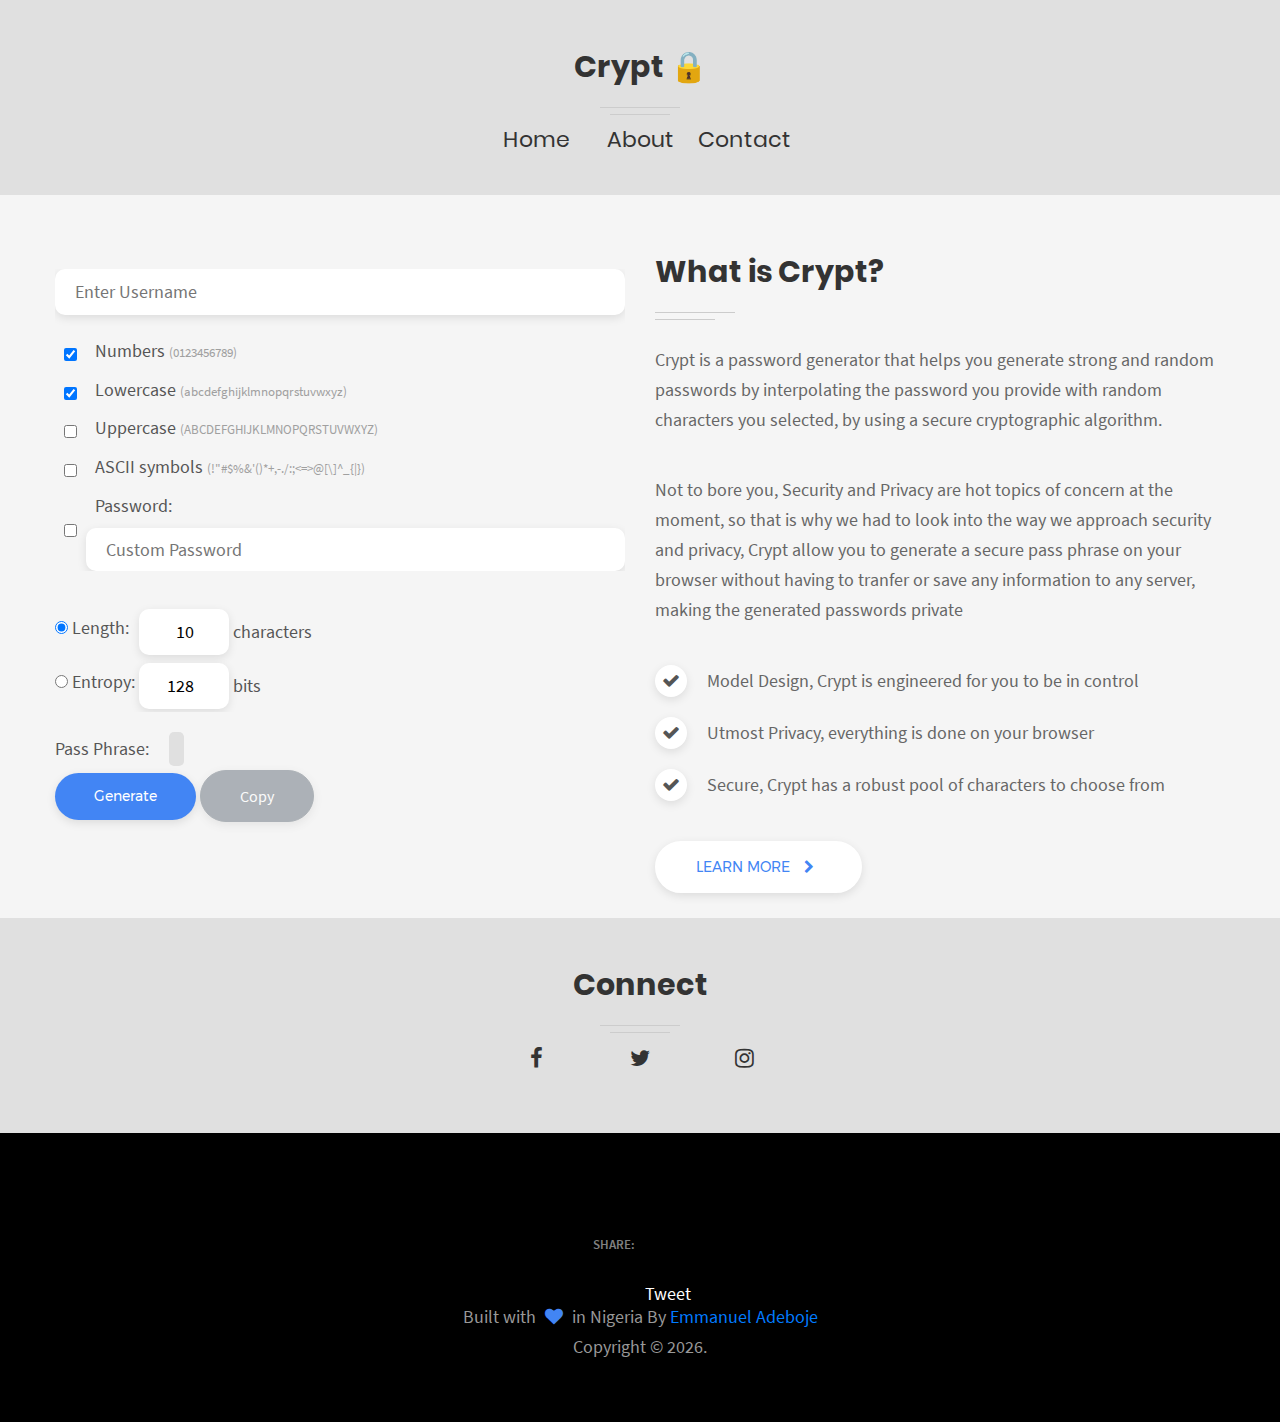
<file: index.html>
<!DOCTYPE html>
<html lang="en">
    <head>
        <title>⚡️ Crypt 🇳🇬 - Password Manager 🔐</title>
        <!-- Required meta tags-->
        <meta charset="UTF-8">
        <meta http-equiv="X-UA-Compatible" content="IE=Edge">
        <meta name="viewport" content="width=device-width, initial-scale=1">
        <meta name="google-site-verification" content="q1lO92OPPGPCdt1CKA9c0aC3Rp0XrxxjeBACBvTonHc"/>
        <meta name="description" content="Crypt is a password generator that can help you generate random strong passwords.">
        <meta name="author" content="Emmanuel Adeboje, Emmanueldevs, i_am_hemmanuel">
        <meta name="keywords" content="Crypt, passwords, password generator, generate password, password manager, Crypt password generator, Nigeria, secure password, strong password, password encryption, i_am_hemmanuel, Emmanueldevs, Emmanuel Adeboje">
        
        <!-- Twitter Card-->
        <meta name="twitter:title" content="Crypt - Password Manager">
        <meta name="twitter:site" content="https://crypt-password.firebaseapp.com">
        <meta name="twitter:creator" content="@i_am_hemmanuel">
        <meta name="twitter:description" content="Crypt is a password generator that can help you generate random strong passwords.">
        <meta name="twitter:image" content="images/crypt-pad.png">
        <meta name="twitter:card" content="images/crypt-pad.png">

        <meta property="og:image" content="images/crypt-pad.png">
        <meta property="og:title" content="Crypt - Password Manager">
        <meta property="og:description" content="Crypt is a password generator that can help you generate random strong passwords.">
        <meta property="og:url" content="https://crypt-password.firebaseapp.com">
        <meta property="og:site_name" content="Crypt - Password Manager">
        <meta property="og:type" content="webapp">

        <!-- Theme-color -->
        <meta name="theme-color" content="#7b7b7b">

        <!-- start of web manifest -->
        <link rel="manifest" href="manifest.json">

        <!-- Google Knowledge Graph card -->
        <script type="application/ld+json">
            {
              "@context": "http://www.schema.org",
              "@type": "webapp",
              "name": "Crypt - Password Manager",
              "url": "https://crypt-password.firebaseapp.com",
              "logo": "https://crypt-password.firebaseapp.com/images/crypt-pad.png",
              "description": "Crypt is a password generator that can help you generate random strong passwords."
            }
        </script>

        <!-- Plugins CSS-->
        <link href="css/font-face.css" rel="stylesheet" media="all">
        <link href="vendor/font-awesome/css/font-awesome.min.css" rel="stylesheet" media="all">
        <link href="vendor/linearicons/css/linearicons.css" rel="stylesheet" media="all">
        <link href="vendor/bootstrap/bootstrap.min.css" rel="stylesheet" media="all">
        <!-- Main CSS-->
        <link href="css/theme.css" rel="stylesheet" media="all">
        <link href="css/gen-form.css" rel="stylesheet" media="all">

        <!-- Add to home screen for Safari on iOS -->
        <meta name="apple-mobile-web-app-capable" content="yes">
        <meta name="apple-mobile-web-app-status-bar-style" content="white">
        <meta name="apple-mobile-web-app-title" content="Crypt 🇳🇬 🔐">
        <!-- Tile Icon for Windows -->
        <meta name="msapplication-TileImage" content="images/icons/crypt-pad-144x144.png">
        <meta name="msapplication-TileColor" content="#e0e0e0">

        <!--Favicons-->
        <link rel="shortcut icon" href="images/crypt-pad.png">
        <link rel="apple-touch-icon" href="images/icons/crypt-pad-152x152.png">
        <link rel="apple-touch-icon" sizes="72x72" href="images/crypt-pad-72x72.png">
        <link rel="apple-touch-icon" sizes="114x114" href="images/crypt-pad-114x114.html">
    </head>
    <body>
        <!-- Header start-->
        <div class="section section-socials p-t-50 p-b-30">
            <div class="container">
                <h3 class="section-heading section-heading--center">Crypt 🔒</h3>
                <ul class="list-socials">
                    <li class="list-item">
                        <a class="head" href="./" data-toggle="tooltip" title="Home">Home</a>
                    </li>
                    <li class="list-item">
                        <a class="head" href="about.html" data-toggle="tooltip" title="About">About</a>
                    </li>
                    <li class="list-item">
                        <a class="head nav-link" href="#contact" data-toggle="tooltip" title="Blog">Contact</a>
                    </li>
                </ul>
            </div>
        </div>
        <!-- Header end-->

        <!-- Main Section-->
        <section class="section section-generate-form section-about bg-gray-50">
            <div class="container">
                <div class="row justify-content-center">
                    <div class="col-md-6  m-t-60">
                        <form class="section-form-group m-b-50" action="#" method="get" onsubmit="doGenerate(event);" id="contact-form" role="form" data-toggle="validator" novalidate="true">
                            <div id="charset" class="section" style="margin:0.8em 0em">
                                <table style="line-height:1.5">
                                    <tbody>
                                        <tr>
                                            <div class="input-item form-group">
                                                <div class="help-block with-errors"></div>
                                                <input class="au-input au-input-pill" type="text" id="name" name="name" placeholder="Enter Username" required data-error="Please input your Username.">
                                            </div>
                                        </tr>
                                        <tr>
                                            <div class="input-item form-group">
                                                <td><input class="styled-checkbox" type="checkbox" id="custom"></td>
                                                <td style="width: 100%;"><label for="custom"> Password:</label> <input class="au-input au-input-pill" type="text" style="width:100%" id="customchars" placeholder="Custom Password" oninput="document.getElementById('custom').checked=true;"></td>
                                            </div>
                                        </tr>
                                    </tbody>
                                </table>
                            </div>
                            <div class="section">
                                <table id="type">
                                    <tbody>
                                        <tr>
                                            <div class="input-item form-group">
                                                <td><input type="radio" name="type" id="by-length" checked="checked"> <label for="by-length">Length:&#xA0;</label></td>
                                                <td><input class="au-input au-input-pill" type="number" min="0" value="10" step="1" id="length" style="width:5em" oninput="document.getElementById('by-length').checked=true;"> characters</td>
                                            </div>
                                        </tr>
                                        <tr>
                                            <div class="input-item form-group">
                                                <td><input type="radio" name="type" id="by-entropy"> <label for="by-entropy">Entropy:</label>&#xA0;</td>
                                                <td><input class="au-input au-input-pill" type="number" min="0" value="128" step="any" id="entropy" style="width:5em" oninput="document.getElementById('by-entropy').checked=true;"> bits</td>
                                            </div>
                                        </tr>
                                    </tbody>
                                </table>
                            </div>
                            <p style="max-width:unset; line-height:1.35; word-break:break-all">
                                <div>
                                    Pass Phrase: <span id="password"></span>
                                </div>
                                <div>
                                    <input class="au-btn-pill au-btn-primary" type="submit" value="Generate">
                                    <input class="btn btn-secondary" type="button" value="Copy" id="copy-button" onclick="doCopy();" disabled="disabled">
                                </div>
                            </p>
                            <p id="statistics" class="lowlight">&#xA0;</p>
                        </form>
                    </div>
                    <div class="col-md-6 m-t-60">
                        <h3 class="section-heading m-b-25">What is Crypt?</h3>
                        <p class="type-gray-1 m-b-40">
                            Crypt is a password generator that helps you generate strong  and random passwords by interpolating the password you provide with random characters you selected, by using a secure cryptographic algorithm.
                        </p>
                        <p class="type-gray-1 m-b-40">
                            Not to bore you, Security and Privacy are hot topics of concern at the moment, so that is why we had to look into the way we approach security and privacy, Crypt allow you to generate a secure pass phrase on your browser without having to tranfer or save any information to any server, making the generated passwords private
                        </p>
                        <ul class="v-list list-text-icon m-b-20">
                            <li class="iconbox iconbox-style-2">
                                <i class="iconbox-icon fa fa-check"></i>
                                <span class="iconbox-text">Model Design, Crypt is engineered for you to be in control</span>
                            </li>
                            <li class="iconbox iconbox-style-2">
                                <i class="iconbox-icon fa fa-check"></i>
                                <span class="iconbox-text">Utmost Privacy, everything is done on your browser</span>
                            </li>
                            <li class="iconbox iconbox-style-2">
                                <i class="iconbox-icon fa fa-check"></i>
                                <span class="iconbox-text">Secure, Crypt has a robust pool of characters to choose from</span>
                            </li>
                        </ul>
                        <a class="au-btn au-btn-pill au-btn-icon" href="about.html">
                            <span class="btn-text">LEARN MORE</span>
                            <i class="btn-icon fa fa-chevron-right"></i>
                        </a>
                    </div>
                </div>
            </div>
        </section>
        <!-- Main Section-->

        <!-- Social start-->
        <div class="section section-socials p-t-50 p-b-50" id="contact">
            <div class="container">
                <h3 class="section-heading section-heading--center">Connect</h3>
                <ul class="list-socials">
                    <li class="list-item">
                        <a class="fa fa-facebook" href="http://www.facebook.com/olamilekan.adeboje.3" data-toggle="tooltip" title="Facebook"></a>
                    </li>
                    <li class="list-item">
                        <a class="fa fa-twitter" href="https://www.twitter.com/i_am_hemmanuel" data-toggle="tooltip" title="Twitter"></a>
                    </li>
                    <li class="list-item">
                        <a class="fa fa-instagram" href="https://www.instagram.com/i_am_hemmanuel" data-toggle="tooltip" title="Instagram"></a>
                    </li>
                </ul>
            </div>
        </div>
        <!-- Social end-->

        <!-- Footer start-->
        <footer class="section section-footer p-t-80 p-b-60">
            <div class="container">
                <div class="article-share">
                    <span class="p-b-25">SHARE:</span>
                    <ul class="h-list" style="line-height: 17px!important;">
                        <li class="social-item">
                            <div class="fb-share-button p-b-20" 
                                data-href="https://crypt-password.firebaseapp.com" data-layout="button_count">
                            </div>
                        </li>
                        <li class="social-item">
                            <a href="https://twitter.com/share?ref_src=twsrc%5Etfw" class="twitter-share-button p-t-80" data-text="Hello there! I just tried out #CryptNG and it helped me generate a very secure and private password with ease. Some cool app developed by @i_am_hemmanuel" data-url="https://crypt-password.firebaseapp.com" data-hashtags="CryptNG, CryptPasswordManager, CryptSecurePasswordGeneration" data-show-count="false">Tweet</a><script async src="https://platform.twitter.com/widgets.js" charset="utf-8"></script>
                        </li>
                    </ul>
                </div>
                <p class="footer-text-copy">
                    <span>Built with</span>
                    <span class="fa fa-heart"></span>
                    <span>in Nigeria By <a href="https://emmanueldevs.github.io">Emmanuel Adeboje</a></span>
                </p>
                <p class="footer-text-copy">Copyright &copy
                    <script>
                        document.write(new Date().getFullYear());
                    </script>.
                </p>
            </div>
        </footer>
        <!-- Footer end-->
        <script src="js/manager.js"></script>
        <!-- Jquery JS-->
        <script src="vendor/jquery/jquery.min.js"></script>
        <!-- Bootstrap JS-->
        <script src="vendor/bootstrap/bootstrap.min.js"></script>
        <!-- custom install button -->
        <script src="js/install-button.js"></script>
        <!-- facebook sdk.js -->
        <script>
            (function(d, s, id) {
                var js, fjs = d.getElementsByTagName(s)[0];
                if (d.getElementById(id)) return;
                js = d.createElement(s); js.id = id;
                js.src = "https://connect.facebook.net/en_US/sdk.js#xfbml=1&version=v3.0";
                fjs.parentNode.insertBefore(js, fjs);
            }(document, 'script', 'facebook-jssdk'));
        </script>
        <!-- end facebook sdk.js -->
        <!-- register service worker -->
        <script>
            if ('serviceWorker' in navigator) {
                window.addEventListener('load', function() {
                    navigator.serviceWorker.register('/service-worker.js')
                        .then(function() { 
                            console.log("Service Worker Registered! Cheers to PWA Fire!"); 
                        });
                });
            }
        </script>
        <!-- end of service worker -->
    </body>
</html>
<!-- end document-->
</file>
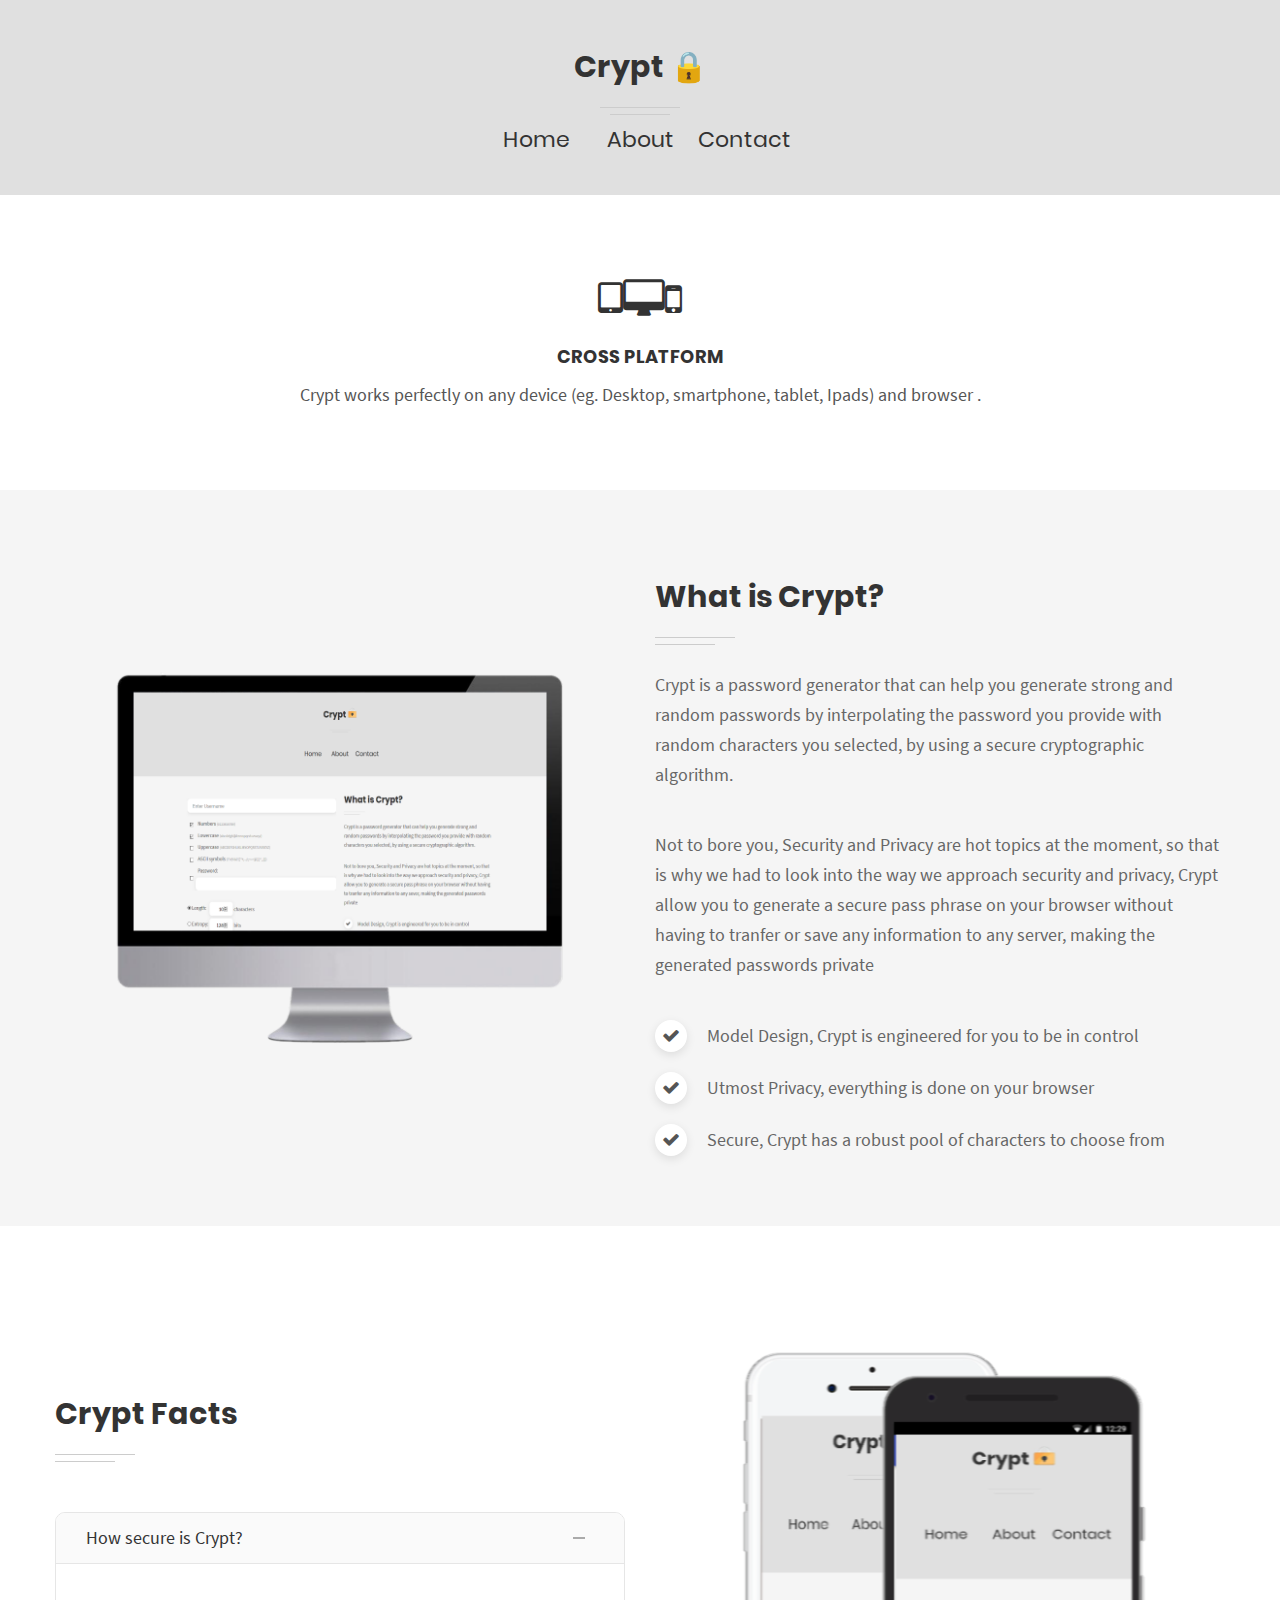
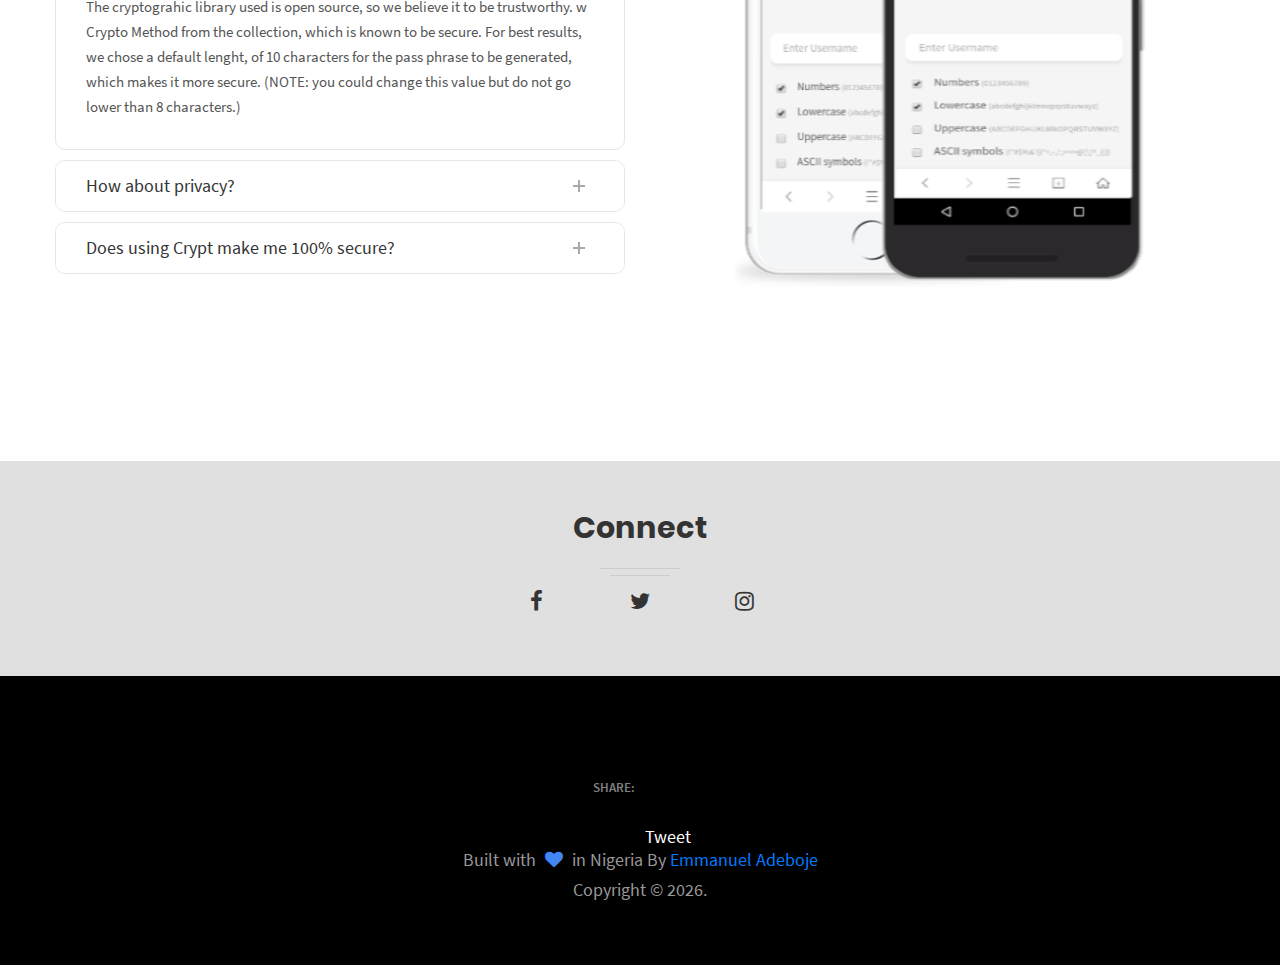
<file: about.html>
<!DOCTYPE html>
<html lang="en">
    <head>
        <title>⚡️ Crypt 🇳🇬 - Password Manager 🔐</title>
        <!-- Required meta tags-->
        <meta charset="UTF-8">
        <meta http-equiv="X-UA-Compatible" content="IE=Edge">
        <meta name="viewport" content="width=device-width, initial-scale=1, maximum-scale=1, user-scalable=no">
        <meta name="google-site-verification" content="q1lO92OPPGPCdt1CKA9c0aC3Rp0XrxxjeBACBvTonHc"/>
        <meta name="description" content="Crypt is a password generator that can help you generate random strong passwords.">
        <meta name="author" content="Emmanuel Adeboje, Emmanueldevs, i_am_hemmanuel">
        <meta name="keywords" content="Crypt, passwords, password generator, generate password, password manager, Crypt password generator, Nigeria, secure password, strong password, password encryption, i_am_hemmanuel, Emmanueldevs, Emmanuel Adeboje">
        
        <!-- Twitter Card-->
        <meta name="twitter:title" content="Crypt - Password Manager">
        <meta name="twitter:site" content="https://crypt-password.firebaseapp.com">
        <meta name="twitter:creator" content="@i_am_hemmanuel">
        <meta name="twitter:description" content="Crypt is a password generator that can help you generate random strong passwords.">
        <meta name="twitter:image" content="images/crypt-pad.png">
        <meta name="twitter:card" content="images/crypt-pad.png">

        <meta property="og:image" content="images/crypt-pad.png">
        <meta property="og:title" content="Crypt - Password Manager">
        <meta property="og:description" content="Crypt is a password generator that can help you generate random strong passwords.">
        <meta property="og:url" content="https://crypt-password.firebaseapp.com">
        <meta property="og:site_name" content="Crypt - Password Manager">
        <meta property="og:type" content="webapp">

        <!-- Theme-color -->
        <meta name="theme-color" content="#cbc9c9">

        <!-- start of web manifest -->
        <link rel="manifest" href="manifest.json">

        <!-- Google Knowledge Graph card -->
        <script type="application/ld+json">
            {
              "@context": "http://www.schema.org",
              "@type": "Crypt",
              "name": "Crypt - Password Manager",
              "url": "https://crypt-password.firebaseapp.com",
              "logo": "https://crypt-password.firebaseapp.com/images/crypt-pad.png",
              "description": "Crypt is a password generator that can help you generate random strong passwords."
            }
        </script>

        <!-- Plugins CSS-->
        <link href="css/font-face.css" rel="stylesheet" media="all">
        <link href="vendor/font-awesome/css/font-awesome.min.css" rel="stylesheet" media="all">
        <link href="vendor/linearicons/css/linearicons.css" rel="stylesheet" media="all">
        <link href="vendor/bootstrap/bootstrap.min.css" rel="stylesheet" media="all">
        <!-- Main CSS-->
        <link href="css/theme.css" rel="stylesheet" media="all">
        <link href="css/gen-form.css" rel="stylesheet" media="all">

        <!-- Add to home screen for Safari on iOS -->
        <meta name="apple-mobile-web-app-capable" content="yes">
        <meta name="apple-mobile-web-app-status-bar-style" content="white">
        <meta name="apple-mobile-web-app-title" content="Crypt 🇳🇬 🔐">
        <!-- Tile Icon for Windows -->
        <meta name="msapplication-TileImage" content="images/icons/crypt-pad-144x144.png">
        <meta name="msapplication-TileColor" content="#e0e0e0">

        <!--Favicons-->
        <link rel="shortcut icon" href="images/crypt-pad.png">
        <link rel="apple-touch-icon" href="images/icons/crypt-pad-152x152.png">
        <link rel="apple-touch-icon" sizes="72x72" href="images/crypt-pad-72x72.png">
        <link rel="apple-touch-icon" sizes="114x114" href="images/crypt-pad-114x114.html">
    </head>
    <body>
        <!-- Header start-->
        <div class="section section-socials p-t-50 p-b-30">
            <div class="container">
                <h3 class="section-heading section-heading--center">Crypt 🔒</h3>
                <ul class="list-socials">
                    <li class="list-item">
                        <a class="head" href="./" data-toggle="tooltip" title="Home">Home</a>
                    </li>
                    <li class="list-item">
                        <a class="head" href="#" data-toggle="tooltip" title="About">About</a>
                    </li>
                    <li class="list-item">
                        <a class="head nav-link" href="#contact" data-toggle="tooltip" title="Blog">Contact</a>
                    </li>
                </ul>
            </div>
        </div>
        <!-- Header end-->

        <!-- Featured start-->
        <section class="section section-featured bg-white p-t-85 p-b-30">
            <div class="container">
                <div class="row">
                    <div class="col-lg-12 col-md-4">
                        <div class="card iconbox-style-1">
                            <div class="card-image">
                                <i class="fa fa-tablet"></i><i class="fa fa-desktop"></i><i class="fa fa-mobile"></i>
                            </div>
                            <div class="card-body">
                                <h4 class="card-title">
                                    <a class="card-title-link" href="#">CROSS PLATFORM</a>
                                </h4>
                                <p class="card-text">Crypt works perfectly on any device (eg. Desktop, smartphone, tablet, Ipads) and browser .</p>
                            </div>
                        </div>
                    </div>
                </div>
            </div>
        </section>
        <!-- Featured end-->

        <!-- About start-->
        <section class="section section-about bg-gray-50 p-t-30 p-b-30" id="intro">
            <div class="container">
                <div class="row align-items-md-center">
                    <div class="col-md-6">
                        <div class="section-content-image">
                            <img class="wow fadeInLeft img-fluid" src="images/crypt-phone3.png" alt="Phone App" data-wow-duration="0.8s" data-wow-delay="0.5s">
                        </div>
                    </div>
                    <div class="col-md-6 m-t-60">
                        <h3 class="section-heading m-b-25">What is Crypt?</h3>
                        <p class="type-gray-1 m-b-40">
                            Crypt is a password generator that can help you generate strong  and random passwords by interpolating the password you provide with random characters you selected, by using a secure cryptographic algorithm.
                        </p>
                        <p class="type-gray-1 m-b-40">
                            Not to bore you, Security and Privacy are hot topics at the moment, so that is why we had to look into the way we approach security and privacy, Crypt allow you to generate a secure pass phrase on your browser without having to tranfer or save any information to any server, making the generated passwords private
                        </p>
                        <ul class="v-list list-text-icon m-b-20">
                            <li class="iconbox iconbox-style-2">
                                <i class="iconbox-icon fa fa-check"></i>
                                <span class="iconbox-text">Model Design, Crypt is engineered for you to be in control</span>
                            </li>
                            <li class="iconbox iconbox-style-2">
                                <i class="iconbox-icon fa fa-check"></i>
                                <span class="iconbox-text">Utmost Privacy, everything is done on your browser</span>
                            </li>
                            <li class="iconbox iconbox-style-2">
                                <i class="iconbox-icon fa fa-check"></i>
                                <span class="iconbox-text">Secure, Crypt has a robust pool of characters to choose from</span>
                            </li>
                        </ul>
                    </div>
                </div>
            </div>
        </section>
        <!-- About end-->

        <!-- FAQs start-->
        <section class="section section-faqs bg-white p-t-90 p-b-90">
            <div class="container">
                <div class="row align-items-md-center">
                    <div class="col-md-6">
                        <h3 class="section-heading section-heading--dark m-b-50">Crypt Facts</h3>
                        <ul class="v-list" id="accordion1" role="tablist" aria-multiselectable="true">
                            <li class="card card-faqs">
                                <a class="card-title" data-toggle="collapse" data-parent="#accordion1" href="#collapse6" aria-expanded="false" aria-controls="collapse6">
                                    <span class="card-title-text">How secure is Crypt?</span>
                                    <span class="card-title-toggle"></span>
                                </a>
                                <div class="card-body collapse show" id="collapse6" role="tabpanel" aria-expanded="false">
                                    <p class="card-text">
                                        The cryptograhic library used is open source, so we believe it to be trustworthy. w Crypto Method from the collection, which is known to be secure. For best results, we chose a default lenght, of 10 characters for the pass phrase to be generated, which makes it more secure. (NOTE: you could change this value but do not go lower than 8 characters.)
                                    </p>
                                </div>
                            </li>
                            <li class="card card-faqs">
                                <a class="card-title collapsed" data-toggle="collapse" data-parent="#accordion1" href="#collapse7" aria-expanded="false" aria-controls="collapse7">
                                    <span class="card-title-text">How about privacy?</span>
                                    <span class="card-title-toggle"></span>
                                </a>
                                <div class="card-body collapse" id="collapse7" role="tabpanel" aria-expanded="false">
                                    <p class="card-text">
                                        Crypt allows you to supply a password set and then generates secure pass phrase for you on your browser (client-side). No server-side code will be necessary, and no information will be transferred between client (your browser) and server (web server), this means the generated passwords will not be saved on any database on the server. if you ask me, thats pretty much private.
                                    </p>
                                </div>
                            </li>
                            <li class="card card-faqs">
                                <a class="card-title collapsed" data-toggle="collapse" data-parent="#accordion1" href="#collapse8" aria-expanded="false" aria-controls="collapse8">
                                    <span class="card-title-text">Does using Crypt make me 100% secure?</span>
                                    <span class="card-title-toggle"></span>
                                </a>
                                <div class="card-body collapse" id="collapse8" role="tabpanel" aria-expanded="false">
                                    <p class="card-text">
                                        100% security can't be guaranteed, to be completely secured there are a number of factors that needs to be considered, But having a secure password and not disclosing it is a very good start.
                                    </p>
                                </div>
                            </li>
                        </ul>
                    </div>
                    <div class="col-md-6">
                        <div class="section-content-image">
                            <img class="wow fadeInRight" src="images/crypt-phone5.png" alt="Phone">
                        </div>
                    </div>
                </div>
            </div>
        </section>
        <!-- FAQs end-->

        <!-- Social start-->
        <div class="section section-socials p-t-50 p-b-50" id="contact">
            <div class="container">
                <h3 class="section-heading section-heading--center">Connect</h3>
                <ul class="list-socials">
                    <li class="list-item">
                        <a class="fa fa-facebook" href="http://www.facebook.com/olamilekan.adeboje.3" data-toggle="tooltip" title="Facebook"></a>
                    </li>
                    <li class="list-item">
                        <a class="fa fa-twitter" href="https://www.twitter.com/i_am_hemmanuel" data-toggle="tooltip" title="Twitter"></a>
                    </li>
                    <li class="list-item">
                        <a class="fa fa-instagram" href="https://www.instagram.com/i_am_hemmanuel" data-toggle="tooltip" title="Instagram"></a>
                    </li>
                </ul>
            </div>
        </div>
        <!-- Social end-->

        <!-- Footer start-->
        <footer class="section section-footer p-t-80 p-b-60">
            <div class="container">
                <div class="article-share">
                    <span class="p-b-25">SHARE:</span>
                    <ul class="h-list" style="line-height: 17px!important;">
                        <li class="social-item">
                            <div class="fb-share-button p-b-20" 
                                data-href="https://crypt-password.firebaseapp.com" data-layout="button_count">
                            </div>
                        </li>
                        <li class="social-item">
                            <a href="https://twitter.com/share?ref_src=twsrc%5Etfw" class="twitter-share-button p-t-80" data-text="Hello there! I just tried out #CryptNG and it helped me generate a very secure and private password with ease. Some cool app developed by @i_am_hemmanuel" data-url="https://crypt-password.firebaseapp.com" data-hashtags="CryptNG, CryptPasswordManager, CryptSecurePasswordGeneration" data-show-count="false">Tweet</a><script async src="https://platform.twitter.com/widgets.js" charset="utf-8"></script>
                        </li>
                    </ul>
                </div>
                <p class="footer-text-copy">
                    <span>Built with</span>
                    <span class="fa fa-heart"></span>
                    <span>in Nigeria By <a href="https://emmanueldevs.github.io">Emmanuel Adeboje</a></span>
                </p>
                <p class="footer-text-copy">Copyright &copy
                    <script>
                        document.write(new Date().getFullYear());
                    </script>.
                </p>
            </div>
        </footer>
        <!-- Footer end-->
        <script src="js/manager.js"></script>
        <!-- Jquery JS-->
        <script src="vendor/jquery/jquery.min.js"></script>
        <!-- Bootstrap JS-->
        <script src="vendor/bootstrap/bootstrap.min.js"></script>
        <!-- Special Vendor-->
        <script src="vendor/validator/validator.min.js"></script>
        <!-- custom install button -->
        <script src="js/install-button.js"></script>
        <script type="text/javascript">
            $(document).ready(function (){
                //disable mouse right click
                $('body').on("contextmenu", function(e) {
                    return false;
                });
            });
        </script>
        <script>
            (function(d, s, id) {
                var js, fjs = d.getElementsByTagName(s)[0];
                if (d.getElementById(id)) return;
                js = d.createElement(s); js.id = id;
                js.src = "https://connect.facebook.net/en_US/sdk.js#xfbml=1&version=v3.0";
                fjs.parentNode.insertBefore(js, fjs);
            }(document, 'script', 'facebook-jssdk'));
        </script>
    </body>
</html>
<!-- end document-->
</file>
<file: css/font-face.css>
@font-face {
  font-family: 'Montserrat';
  font-style: italic;
  font-weight: 100;
  src: url(../fonts/Montserrat-italic-100.woff) format("woff");
  unicode-range: U+0-10FFFF;
}

@font-face {
  font-family: 'Montserrat';
  font-style: italic;
  font-weight: 200;
  src: url(../fonts/Montserrat-italic-200.woff) format("woff");
  unicode-range: U+0-10FFFF;
}

@font-face {
  font-family: 'Montserrat';
  font-style: italic;
  font-weight: 300;
  src: url(../fonts/Montserrat-italic-300.woff) format("woff");
  unicode-range: U+0-10FFFF;
}

@font-face {
  font-family: 'Montserrat';
  font-style: italic;
  font-weight: 400;
  src: url(../fonts/Montserrat-italic-400.woff) format("woff");
  unicode-range: U+0-10FFFF;
}

@font-face {
  font-family: 'Montserrat';
  font-style: italic;
  font-weight: 500;
  src: url(../fonts/Montserrat-italic-500.woff) format("woff");
  unicode-range: U+0-10FFFF;
}

@font-face {
  font-family: 'Montserrat';
  font-style: italic;
  font-weight: 600;
  src: url(../fonts/Montserrat-italic-600.woff) format("woff");
  unicode-range: U+0-10FFFF;
}

@font-face {
  font-family: 'Montserrat';
  font-style: italic;
  font-weight: 700;
  src: url(../fonts/Montserrat-italic-700.woff) format("woff");
  unicode-range: U+0-10FFFF;
}

@font-face {
  font-family: 'Montserrat';
  font-style: italic;
  font-weight: 800;
  src: url(../fonts/Montserrat-italic-800.woff) format("woff");
  unicode-range: U+0-10FFFF;
}

@font-face {
  font-family: 'Montserrat';
  font-style: italic;
  font-weight: 900;
  src: url(../fonts/Montserrat-italic-900.woff) format("woff");
  unicode-range: U+0-10FFFF;
}

@font-face {
  font-family: 'Montserrat';
  font-style: normal;
  font-weight: 100;
  src: url(../fonts/Montserrat-normal-100.woff) format("woff");
  unicode-range: U+0-10FFFF;
}

@font-face {
  font-family: 'Montserrat';
  font-style: normal;
  font-weight: 200;
  src: url(../fonts/Montserrat-normal-200.woff) format("woff");
  unicode-range: U+0-10FFFF;
}

@font-face {
  font-family: 'Montserrat';
  font-style: normal;
  font-weight: 300;
  src: url(../fonts/Montserrat-normal-300.woff) format("woff");
  unicode-range: U+0-10FFFF;
}

@font-face {
  font-family: 'Montserrat';
  font-style: normal;
  font-weight: 400;
  src: url(../fonts/Montserrat-normal-400.woff) format("woff");
  unicode-range: U+0-10FFFF;
}

@font-face {
  font-family: 'Montserrat';
  font-style: normal;
  font-weight: 500;
  src: url(../fonts/Montserrat-normal-500.woff) format("woff");
  unicode-range: U+0-10FFFF;
}

@font-face {
  font-family: 'Montserrat';
  font-style: normal;
  font-weight: 600;
  src: url(../fonts/Montserrat-normal-600.woff) format("woff");
  unicode-range: U+0-10FFFF;
}

@font-face {
  font-family: 'Montserrat';
  font-style: normal;
  font-weight: 700;
  src: url(../fonts/Montserrat-normal-700.woff) format("woff");
  unicode-range: U+0-10FFFF;
}

@font-face {
  font-family: 'Montserrat';
  font-style: normal;
  font-weight: 800;
  src: url(../fonts/Montserrat-normal-800.woff) format("woff");
  unicode-range: U+0-10FFFF;
}

@font-face {
  font-family: 'Montserrat';
  font-style: normal;
  font-weight: 900;
  src: url(../fonts/Montserrat-normal-900.woff) format("woff");
  unicode-range: U+0-10FFFF;
}

@font-face {
  font-family: 'Poppins';
  font-style: italic;
  font-weight: 100;
  src: url(../fonts/Poppins-italic-100.woff) format("woff");
  unicode-range: U+0-10FFFF;
}

@font-face {
  font-family: 'Poppins';
  font-style: italic;
  font-weight: 200;
  src: url(../fonts/Poppins-italic-200.woff) format("woff");
  unicode-range: U+0-10FFFF;
}

@font-face {
  font-family: 'Poppins';
  font-style: italic;
  font-weight: 300;
  src: url(../fonts/Poppins-italic-300.woff) format("woff");
  unicode-range: U+0-10FFFF;
}

@font-face {
  font-family: 'Poppins';
  font-style: italic;
  font-weight: 400;
  src: url(../fonts/Poppins-italic-400.woff) format("woff");
  unicode-range: U+0-10FFFF;
}

@font-face {
  font-family: 'Poppins';
  font-style: italic;
  font-weight: 500;
  src: url(../fonts/Poppins-italic-500.woff) format("woff");
  unicode-range: U+0-10FFFF;
}

@font-face {
  font-family: 'Poppins';
  font-style: italic;
  font-weight: 600;
  src: url(../fonts/Poppins-italic-600.woff) format("woff");
  unicode-range: U+0-10FFFF;
}

@font-face {
  font-family: 'Poppins';
  font-style: italic;
  font-weight: 700;
  src: url(../fonts/Poppins-italic-700.woff) format("woff");
  unicode-range: U+0-10FFFF;
}

@font-face {
  font-family: 'Poppins';
  font-style: italic;
  font-weight: 800;
  src: url(../fonts/Poppins-italic-800.woff) format("woff");
  unicode-range: U+0-10FFFF;
}

@font-face {
  font-family: 'Poppins';
  font-style: italic;
  font-weight: 900;
  src: url(../fonts/Poppins-italic-900.woff) format("woff");
  unicode-range: U+0-10FFFF;
}

@font-face {
  font-family: 'Poppins';
  font-style: normal;
  font-weight: 100;
  src: url(../fonts/Poppins-normal-100.woff) format("woff");
  unicode-range: U+0-10FFFF;
}

@font-face {
  font-family: 'Poppins';
  font-style: normal;
  font-weight: 200;
  src: url(../fonts/Poppins-normal-200.woff) format("woff");
  unicode-range: U+0-10FFFF;
}

@font-face {
  font-family: 'Poppins';
  font-style: normal;
  font-weight: 300;
  src: url(../fonts/Poppins-normal-300.woff) format("woff");
  unicode-range: U+0-10FFFF;
}

@font-face {
  font-family: 'Poppins';
  font-style: normal;
  font-weight: 400;
  src: url(../fonts/Poppins-normal-400.woff) format("woff");
  unicode-range: U+0-10FFFF;
}

@font-face {
  font-family: 'Poppins';
  font-style: normal;
  font-weight: 500;
  src: url(../fonts/Poppins-normal-500.woff) format("woff");
  unicode-range: U+0-10FFFF;
}

@font-face {
  font-family: 'Poppins';
  font-style: normal;
  font-weight: 600;
  src: url(../fonts/Poppins-normal-600.woff) format("woff");
  unicode-range: U+0-10FFFF;
}

@font-face {
  font-family: 'Poppins';
  font-style: normal;
  font-weight: 700;
  src: url(../fonts/Poppins-normal-700.woff) format("woff");
  unicode-range: U+0-10FFFF;
}

@font-face {
  font-family: 'Poppins';
  font-style: normal;
  font-weight: 800;
  src: url(../fonts/Poppins-normal-800.woff) format("woff");
  unicode-range: U+0-10FFFF;
}

@font-face {
  font-family: 'Poppins';
  font-style: normal;
  font-weight: 900;
  src: url(../fonts/Poppins-normal-900.woff) format("woff");
  unicode-range: U+0-10FFFF;
}

@font-face {
  font-family: 'Source Sans Pro';
  font-style: italic;
  font-weight: 200;
  src: url(../fonts/Source_Sans_Pro-italic-200.woff) format("woff");
  unicode-range: U+0-10FFFF;
}

@font-face {
  font-family: 'Source Sans Pro';
  font-style: italic;
  font-weight: 300;
  src: url(../fonts/Source_Sans_Pro-italic-300.woff) format("woff");
  unicode-range: U+0-10FFFF;
}

@font-face {
  font-family: 'Source Sans Pro';
  font-style: italic;
  font-weight: 400;
  src: url(../fonts/Source_Sans_Pro-italic-400.woff) format("woff");
  unicode-range: U+0-10FFFF;
}

@font-face {
  font-family: 'Source Sans Pro';
  font-style: italic;
  font-weight: 600;
  src: url(../fonts/Source_Sans_Pro-italic-600.woff) format("woff");
  unicode-range: U+0-10FFFF;
}

@font-face {
  font-family: 'Source Sans Pro';
  font-style: italic;
  font-weight: 700;
  src: url(../fonts/Source_Sans_Pro-italic-700.woff) format("woff");
  unicode-range: U+0-10FFFF;
}

@font-face {
  font-family: 'Source Sans Pro';
  font-style: italic;
  font-weight: 900;
  src: url(../fonts/Source_Sans_Pro-italic-900.woff) format("woff");
  unicode-range: U+0-10FFFF;
}

@font-face {
  font-family: 'Source Sans Pro';
  font-style: normal;
  font-weight: 200;
  src: url(../fonts/Source_Sans_Pro-normal-200.woff) format("woff");
  unicode-range: U+0-10FFFF;
}

@font-face {
  font-family: 'Source Sans Pro';
  font-style: normal;
  font-weight: 300;
  src: url(../fonts/Source_Sans_Pro-normal-300.woff) format("woff");
  unicode-range: U+0-10FFFF;
}

@font-face {
  font-family: 'Source Sans Pro';
  font-style: normal;
  font-weight: 400;
  src: url(../fonts/Source_Sans_Pro-normal-400.woff) format("woff");
  unicode-range: U+0-10FFFF;
}

@font-face {
  font-family: 'Source Sans Pro';
  font-style: normal;
  font-weight: 600;
  src: url(../fonts/Source_Sans_Pro-normal-600.woff) format("woff");
  unicode-range: U+0-10FFFF;
}

@font-face {
  font-family: 'Source Sans Pro';
  font-style: normal;
  font-weight: 700;
  src: url(../fonts/Source_Sans_Pro-normal-700.woff) format("woff");
  unicode-range: U+0-10FFFF;
}

@font-face {
  font-family: 'Source Sans Pro';
  font-style: normal;
  font-weight: 900;
  src: url(../fonts/Source_Sans_Pro-normal-900.woff) format("woff");
  unicode-range: U+0-10FFFF;
}
</file>
<file: vendor/linearicons/css/linearicons.css>
@font-face {
	font-family: 'Linearicons-Free';
	src:url('../fonts/Linearicons-Free54e9.eot?w118d');
	src:url('../fonts/Linearicons-Freed41d.eot?#iefixw118d') format('embedded-opentype'),
		url('../fonts/Linearicons-Free54e9.woff2?w118d') format('woff2'),
		url('../fonts/Linearicons-Free54e9.woff?w118d') format('woff'),
		url('../fonts/Linearicons-Free54e9.ttf?w118d') format('truetype'),
		url('../fonts/Linearicons-Free54e9.svg?w118d#Linearicons-Free') format('svg');
	font-weight: normal;
	font-style: normal;
}

.lnr {
	font-family: 'Linearicons-Free';
	speak: none;
	font-style: normal;
	font-weight: normal;
	font-variant: normal;
	text-transform: none;
	line-height: 1;

	/* Better Font Rendering =========== */
	-webkit-font-smoothing: antialiased;
	-moz-osx-font-smoothing: grayscale;
}

.lnr-home:before {
	content: "\e800";
}
.lnr-apartment:before {
	content: "\e801";
}
.lnr-pencil:before {
	content: "\e802";
}
.lnr-magic-wand:before {
	content: "\e803";
}
.lnr-drop:before {
	content: "\e804";
}
.lnr-lighter:before {
	content: "\e805";
}
.lnr-poop:before {
	content: "\e806";
}
.lnr-sun:before {
	content: "\e807";
}
.lnr-moon:before {
	content: "\e808";
}
.lnr-cloud:before {
	content: "\e809";
}
.lnr-cloud-upload:before {
	content: "\e80a";
}
.lnr-cloud-download:before {
	content: "\e80b";
}
.lnr-cloud-sync:before {
	content: "\e80c";
}
.lnr-cloud-check:before {
	content: "\e80d";
}
.lnr-database:before {
	content: "\e80e";
}
.lnr-lock:before {
	content: "\e80f";
}
.lnr-cog:before {
	content: "\e810";
}
.lnr-trash:before {
	content: "\e811";
}
.lnr-dice:before {
	content: "\e812";
}
.lnr-heart:before {
	content: "\e813";
}
.lnr-star:before {
	content: "\e814";
}
.lnr-star-half:before {
	content: "\e815";
}
.lnr-star-empty:before {
	content: "\e816";
}
.lnr-flag:before {
	content: "\e817";
}
.lnr-envelope:before {
	content: "\e818";
}
.lnr-paperclip:before {
	content: "\e819";
}
.lnr-inbox:before {
	content: "\e81a";
}
.lnr-eye:before {
	content: "\e81b";
}
.lnr-printer:before {
	content: "\e81c";
}
.lnr-file-empty:before {
	content: "\e81d";
}
.lnr-file-add:before {
	content: "\e81e";
}
.lnr-enter:before {
	content: "\e81f";
}
.lnr-exit:before {
	content: "\e820";
}
.lnr-graduation-hat:before {
	content: "\e821";
}
.lnr-license:before {
	content: "\e822";
}
.lnr-music-note:before {
	content: "\e823";
}
.lnr-film-play:before {
	content: "\e824";
}
.lnr-camera-video:before {
	content: "\e825";
}
.lnr-camera:before {
	content: "\e826";
}
.lnr-picture:before {
	content: "\e827";
}
.lnr-book:before {
	content: "\e828";
}
.lnr-bookmark:before {
	content: "\e829";
}
.lnr-user:before {
	content: "\e82a";
}
.lnr-users:before {
	content: "\e82b";
}
.lnr-shirt:before {
	content: "\e82c";
}
.lnr-store:before {
	content: "\e82d";
}
.lnr-cart:before {
	content: "\e82e";
}
.lnr-tag:before {
	content: "\e82f";
}
.lnr-phone-handset:before {
	content: "\e830";
}
.lnr-phone:before {
	content: "\e831";
}
.lnr-pushpin:before {
	content: "\e832";
}
.lnr-map-marker:before {
	content: "\e833";
}
.lnr-map:before {
	content: "\e834";
}
.lnr-location:before {
	content: "\e835";
}
.lnr-calendar-full:before {
	content: "\e836";
}
.lnr-keyboard:before {
	content: "\e837";
}
.lnr-spell-check:before {
	content: "\e838";
}
.lnr-screen:before {
	content: "\e839";
}
.lnr-smartphone:before {
	content: "\e83a";
}
.lnr-tablet:before {
	content: "\e83b";
}
.lnr-laptop:before {
	content: "\e83c";
}
.lnr-laptop-phone:before {
	content: "\e83d";
}
.lnr-power-switch:before {
	content: "\e83e";
}
.lnr-bubble:before {
	content: "\e83f";
}
.lnr-heart-pulse:before {
	content: "\e840";
}
.lnr-construction:before {
	content: "\e841";
}
.lnr-pie-chart:before {
	content: "\e842";
}
.lnr-chart-bars:before {
	content: "\e843";
}
.lnr-gift:before {
	content: "\e844";
}
.lnr-diamond:before {
	content: "\e845";
}
.lnr-linearicons:before {
	content: "\e846";
}
.lnr-dinner:before {
	content: "\e847";
}
.lnr-coffee-cup:before {
	content: "\e848";
}
.lnr-leaf:before {
	content: "\e849";
}
.lnr-paw:before {
	content: "\e84a";
}
.lnr-rocket:before {
	content: "\e84b";
}
.lnr-briefcase:before {
	content: "\e84c";
}
.lnr-bus:before {
	content: "\e84d";
}
.lnr-car:before {
	content: "\e84e";
}
.lnr-train:before {
	content: "\e84f";
}
.lnr-bicycle:before {
	content: "\e850";
}
.lnr-wheelchair:before {
	content: "\e851";
}
.lnr-select:before {
	content: "\e852";
}
.lnr-earth:before {
	content: "\e853";
}
.lnr-smile:before {
	content: "\e854";
}
.lnr-sad:before {
	content: "\e855";
}
.lnr-neutral:before {
	content: "\e856";
}
.lnr-mustache:before {
	content: "\e857";
}
.lnr-alarm:before {
	content: "\e858";
}
.lnr-bullhorn:before {
	content: "\e859";
}
.lnr-volume-high:before {
	content: "\e85a";
}
.lnr-volume-medium:before {
	content: "\e85b";
}
.lnr-volume-low:before {
	content: "\e85c";
}
.lnr-volume:before {
	content: "\e85d";
}
.lnr-mic:before {
	content: "\e85e";
}
.lnr-hourglass:before {
	content: "\e85f";
}
.lnr-undo:before {
	content: "\e860";
}
.lnr-redo:before {
	content: "\e861";
}
.lnr-sync:before {
	content: "\e862";
}
.lnr-history:before {
	content: "\e863";
}
.lnr-clock:before {
	content: "\e864";
}
.lnr-download:before {
	content: "\e865";
}
.lnr-upload:before {
	content: "\e866";
}
.lnr-enter-down:before {
	content: "\e867";
}
.lnr-exit-up:before {
	content: "\e868";
}
.lnr-bug:before {
	content: "\e869";
}
.lnr-code:before {
	content: "\e86a";
}
.lnr-link:before {
	content: "\e86b";
}
.lnr-unlink:before {
	content: "\e86c";
}
.lnr-thumbs-up:before {
	content: "\e86d";
}
.lnr-thumbs-down:before {
	content: "\e86e";
}
.lnr-magnifier:before {
	content: "\e86f";
}
.lnr-cross:before {
	content: "\e870";
}
.lnr-menu:before {
	content: "\e871";
}
.lnr-list:before {
	content: "\e872";
}
.lnr-chevron-up:before {
	content: "\e873";
}
.lnr-chevron-down:before {
	content: "\e874";
}
.lnr-chevron-left:before {
	content: "\e875";
}
.lnr-chevron-right:before {
	content: "\e876";
}
.lnr-arrow-up:before {
	content: "\e877";
}
.lnr-arrow-down:before {
	content: "\e878";
}
.lnr-arrow-left:before {
	content: "\e879";
}
.lnr-arrow-right:before {
	content: "\e87a";
}
.lnr-move:before {
	content: "\e87b";
}
.lnr-warning:before {
	content: "\e87c";
}
.lnr-question-circle:before {
	content: "\e87d";
}
.lnr-menu-circle:before {
	content: "\e87e";
}
.lnr-checkmark-circle:before {
	content: "\e87f";
}
.lnr-cross-circle:before {
	content: "\e880";
}
.lnr-plus-circle:before {
	content: "\e881";
}
.lnr-circle-minus:before {
	content: "\e882";
}
.lnr-arrow-up-circle:before {
	content: "\e883";
}
.lnr-arrow-down-circle:before {
	content: "\e884";
}
.lnr-arrow-left-circle:before {
	content: "\e885";
}
.lnr-arrow-right-circle:before {
	content: "\e886";
}
.lnr-chevron-up-circle:before {
	content: "\e887";
}
.lnr-chevron-down-circle:before {
	content: "\e888";
}
.lnr-chevron-left-circle:before {
	content: "\e889";
}
.lnr-chevron-right-circle:before {
	content: "\e88a";
}
.lnr-crop:before {
	content: "\e88b";
}
.lnr-frame-expand:before {
	content: "\e88c";
}
.lnr-frame-contract:before {
	content: "\e88d";
}
.lnr-layers:before {
	content: "\e88e";
}
.lnr-funnel:before {
	content: "\e88f";
}
.lnr-text-format:before {
	content: "\e890";
}
.lnr-text-format-remove:before {
	content: "\e891";
}
.lnr-text-size:before {
	content: "\e892";
}
.lnr-bold:before {
	content: "\e893";
}
.lnr-italic:before {
	content: "\e894";
}
.lnr-underline:before {
	content: "\e895";
}
.lnr-strikethrough:before {
	content: "\e896";
}
.lnr-highlight:before {
	content: "\e897";
}
.lnr-text-align-left:before {
	content: "\e898";
}
.lnr-text-align-center:before {
	content: "\e899";
}
.lnr-text-align-right:before {
	content: "\e89a";
}
.lnr-text-align-justify:before {
	content: "\e89b";
}
.lnr-line-spacing:before {
	content: "\e89c";
}
.lnr-indent-increase:before {
	content: "\e89d";
}
.lnr-indent-decrease:before {
	content: "\e89e";
}
.lnr-pilcrow:before {
	content: "\e89f";
}
.lnr-direction-ltr:before {
	content: "\e8a0";
}
.lnr-direction-rtl:before {
	content: "\e8a1";
}
.lnr-page-break:before {
	content: "\e8a2";
}
.lnr-sort-alpha-asc:before {
	content: "\e8a3";
}
.lnr-sort-amount-asc:before {
	content: "\e8a4";
}
.lnr-hand:before {
	content: "\e8a5";
}
.lnr-pointer-up:before {
	content: "\e8a6";
}
.lnr-pointer-right:before {
	content: "\e8a7";
}
.lnr-pointer-down:before {
	content: "\e8a8";
}
.lnr-pointer-left:before {
	content: "\e8a9";
}
</file>
<file: css/theme.css>
@charset "UTF-8";
/*------------------------------------------------------------------
[Master Stylesheet]

Project:  Crypt - Password manager 
Version:	1.0
Last change:	05/02/2019
Primary use:	Company
-------------------------------------------------------------------*/
/*------------------------------------------------------------------
/* Typography */
body {
  font-family: "Source Sans Pro", sans-serif;
  font-weight: 400;
  font-size: 18px;
  line-height: -webkit-calc(30 / 18);
  line-height: -moz-calc(30 / 18);
  line-height: calc(30 / 18);
  color: #555555;
  -webkit-font-smoothing: antialiased;
  /* Fix for webkit rendering */
  -webkit-text-size-adjust: 100%;
}

h1,
h2,
h3,
h4,
h5,
h6 {
  font-family: "Source Sans Pro", sans-serif;
  color: #333333;
  font-weight: 400;
  -webkit-font-variant-ligatures: common-ligatures;
  -moz-font-variant-ligatures: common-ligatures;
  font-variant-ligatures: common-ligatures;
  margin-top: 0;
  margin-bottom: 0;
}

blockquote {
  padding: 0;
  margin: 0;
  border-left: 0;
}

strong {
  font-weight: 700;
}

hr {
  margin: 30px 0;
  border-color: #fafafa;
}

a:hover,
a:focus,
a:active {
  text-decoration: none;
  outline: none;
}

a:hover {
  color: #458cff;
}

a:active {
  color: #3b79db;
}

a:hover,
a {
  -webkit-transition: all 0.3s ease;
  -o-transition: all 0.3s ease;
  -moz-transition: all 0.3s ease;
  transition: all 0.3s ease;
}

/*! Typography -- Helpers */
.type--fade {
  opacity: .5;
}

.type--uppercase {
  text-transform: uppercase;
}

.type--bold {
  font-weight: bold;
}

.type--italic {
  font-style: italic;
}

.type--underline {
  text-decoration: underline;
}

.type--body-font {
  font-family: "Source Sans Pro", sans-serif;
}

.type--xs {
  font-size: 13px;
}

.type--sm {
  font-size: 18px;
}

.type--md {
  font-size: 24px;
}

.type--lg {
  font-size: 36px;
}

.type--xl {
  font-size: 48px;
}

.type-gray-1 {
  color: #666;
}

.type-gray-2 {
  color: #cccccc;
}

/**! Position **/
.pos-relative {
  position: relative;
}

.pos-absolute {
  position: absolute;
}

.pos-top {
  top: 0;
}

.pos-bottom {
  bottom: 0;
}

.pos-right {
  right: 0;
}

.pos-left {
  left: 0;
}

/* Element Size */
.p-b-0 {
  padding-bottom: 0px;
}

.p-t-0 {
  padding-top: 0px;
}

.p-r-0 {
  padding-right: 0px;
}

.p-l-0 {
  padding-left: 0px;
}

.m-b-0 {
  margin-bottom: 0px;
}

.m-t-0 {
  margin-top: 0px;
}

.m-r-0 {
  margin-right: 0px;
}

.m-l-0 {
  margin-left: 0px;
}

.m-0 {
  margin: 0px;
}

.p-0 {
  padding: 0px;
}

.p-b-5 {
  padding-bottom: 5px;
}

.p-t-5 {
  padding-top: 5px;
}

.p-r-5 {
  padding-right: 5px;
}

.p-l-5 {
  padding-left: 5px;
}

.m-b-5 {
  margin-bottom: 5px;
}

.m-t-5 {
  margin-top: 5px;
}

.m-r-5 {
  margin-right: 5px;
}

.m-l-5 {
  margin-left: 5px;
}

.m-5 {
  margin: 5px;
}

.p-5 {
  padding: 5px;
}

.p-b-10 {
  padding-bottom: 10px;
}

.p-t-10 {
  padding-top: 10px;
}

.p-r-10 {
  padding-right: 10px;
}

.p-l-10 {
  padding-left: 10px;
}

.m-b-10 {
  margin-bottom: 10px;
}

.m-t-10 {
  margin-top: 10px;
}

.m-r-10 {
  margin-right: 10px;
}

.m-l-10 {
  margin-left: 10px;
}

.m-10 {
  margin: 10px;
}

.p-10 {
  padding: 10px;
}

.p-b-15 {
  padding-bottom: 15px;
}

.p-t-15 {
  padding-top: 15px;
}

.p-r-15 {
  padding-right: 15px;
}

.p-l-15 {
  padding-left: 15px;
}

.m-b-15 {
  margin-bottom: 15px;
}

.m-t-15 {
  margin-top: 15px;
}

.m-r-15 {
  margin-right: 15px;
}

.m-l-15 {
  margin-left: 15px;
}

.m-15 {
  margin: 15px;
}

.p-15 {
  padding: 15px;
}

.p-b-20 {
  padding-bottom: 20px;
}

.p-t-20 {
  padding-top: 20px;
}

.p-r-20 {
  padding-right: 20px;
}

.p-l-20 {
  padding-left: 20px;
}

.m-b-20 {
  margin-bottom: 20px;
}

.m-t-20 {
  margin-top: 20px;
}

.m-r-20 {
  margin-right: 20px;
}

.m-l-20 {
  margin-left: 20px;
}

.m-20 {
  margin: 20px;
}

.p-20 {
  padding: 20px;
}

.p-b-25 {
  padding-bottom: 25px;
}

.p-t-25 {
  padding-top: 25px;
}

.p-r-25 {
  padding-right: 25px;
}

.p-l-25 {
  padding-left: 25px;
}

.m-b-25 {
  margin-bottom: 25px;
}

.m-t-25 {
  margin-top: 25px;
}

.m-r-25 {
  margin-right: 25px;
}

.m-l-25 {
  margin-left: 25px;
}

.m-25 {
  margin: 25px;
}

.p-25 {
  padding: 25px;
}

.p-b-30 {
  padding-bottom: 30px;
}

.p-t-30 {
  padding-top: 30px;
}

.p-r-30 {
  padding-right: 30px;
}

.p-l-30 {
  padding-left: 30px;
}

.m-b-30 {
  margin-bottom: 30px;
}

.m-t-30 {
  margin-top: 30px;
}

.m-r-30 {
  margin-right: 30px;
}

.m-l-30 {
  margin-left: 30px;
}

.m-30 {
  margin: 30px;
}

.p-30 {
  padding: 30px;
}

.p-b-35 {
  padding-bottom: 35px;
}

.p-t-35 {
  padding-top: 35px;
}

.p-r-35 {
  padding-right: 35px;
}

.p-l-35 {
  padding-left: 35px;
}

.m-b-35 {
  margin-bottom: 35px;
}

.m-t-35 {
  margin-top: 35px;
}

.m-r-35 {
  margin-right: 35px;
}

.m-l-35 {
  margin-left: 35px;
}

.m-35 {
  margin: 35px;
}

.p-35 {
  padding: 35px;
}

.p-b-40 {
  padding-bottom: 40px;
}

.p-t-40 {
  padding-top: 40px;
}

.p-r-40 {
  padding-right: 40px;
}

.p-l-40 {
  padding-left: 40px;
}

.m-b-40 {
  margin-bottom: 40px;
}

.m-t-40 {
  margin-top: 40px;
}

.m-r-40 {
  margin-right: 40px;
}

.m-l-40 {
  margin-left: 40px;
}

.m-40 {
  margin: 40px;
}

.p-40 {
  padding: 40px;
}

.p-b-45 {
  padding-bottom: 45px;
}

.p-t-45 {
  padding-top: 45px;
}

.p-r-45 {
  padding-right: 45px;
}

.p-l-45 {
  padding-left: 45px;
}

.m-b-45 {
  margin-bottom: 45px;
}

.m-t-45 {
  margin-top: 45px;
}

.m-r-45 {
  margin-right: 45px;
}

.m-l-45 {
  margin-left: 45px;
}

.m-45 {
  margin: 45px;
}

.p-45 {
  padding: 45px;
}

.p-b-50 {
  padding-bottom: 50px;
}

.p-t-50 {
  padding-top: 50px;
}

.p-r-50 {
  padding-right: 50px;
}

.p-l-50 {
  padding-left: 50px;
}

.m-b-50 {
  margin-bottom: 50px;
}

.m-t-50 {
  margin-top: 50px;
}

.m-r-50 {
  margin-right: 50px;
}

.m-l-50 {
  margin-left: 50px;
}

.m-50 {
  margin: 50px;
}

.p-50 {
  padding: 50px;
}

.p-b-55 {
  padding-bottom: 55px;
}

.p-t-55 {
  padding-top: 55px;
}

.p-r-55 {
  padding-right: 55px;
}

.p-l-55 {
  padding-left: 55px;
}

.m-b-55 {
  margin-bottom: 55px;
}

.m-t-55 {
  margin-top: 55px;
}

.m-r-55 {
  margin-right: 55px;
}

.m-l-55 {
  margin-left: 55px;
}

.m-55 {
  margin: 55px;
}

.p-55 {
  padding: 55px;
}

.p-b-60 {
  padding-bottom: 60px;
}

.p-t-60 {
  padding-top: 60px;
}

.p-r-60 {
  padding-right: 60px;
}

.p-l-60 {
  padding-left: 60px;
}

.m-b-60 {
  margin-bottom: 60px;
}

.m-t-60 {
  margin-top: 60px;
}

.m-r-60 {
  margin-right: 60px;
}

.m-l-60 {
  margin-left: 60px;
}

.m-60 {
  margin: 60px;
}

.p-60 {
  padding: 60px;
}

.p-b-65 {
  padding-bottom: 65px;
}

.p-t-65 {
  padding-top: 65px;
}

.p-r-65 {
  padding-right: 65px;
}

.p-l-65 {
  padding-left: 65px;
}

.m-b-65 {
  margin-bottom: 65px;
}

.m-t-65 {
  margin-top: 65px;
}

.m-r-65 {
  margin-right: 65px;
}

.m-l-65 {
  margin-left: 65px;
}

.m-65 {
  margin: 65px;
}

.p-65 {
  padding: 65px;
}

.p-b-70 {
  padding-bottom: 70px;
}

.p-t-70 {
  padding-top: 70px;
}

.p-r-70 {
  padding-right: 70px;
}

.p-l-70 {
  padding-left: 70px;
}

.m-b-70 {
  margin-bottom: 70px;
}

.m-t-70 {
  margin-top: 70px;
}

.m-r-70 {
  margin-right: 70px;
}

.m-l-70 {
  margin-left: 70px;
}

.m-70 {
  margin: 70px;
}

.p-70 {
  padding: 70px;
}

.p-b-75 {
  padding-bottom: 75px;
}

.p-t-75 {
  padding-top: 75px;
}

.p-r-75 {
  padding-right: 75px;
}

.p-l-75 {
  padding-left: 75px;
}

.m-b-75 {
  margin-bottom: 75px;
}

.m-t-75 {
  margin-top: 75px;
}

.m-r-75 {
  margin-right: 75px;
}

.m-l-75 {
  margin-left: 75px;
}

.m-75 {
  margin: 75px;
}

.p-75 {
  padding: 75px;
}

.p-b-80 {
  padding-bottom: 80px;
}

.p-t-80 {
  padding-top: 80px;
}

.p-r-80 {
  padding-right: 80px;
}

.p-l-80 {
  padding-left: 80px;
}

.m-b-80 {
  margin-bottom: 80px;
}

.m-t-80 {
  margin-top: 80px;
}

.m-r-80 {
  margin-right: 80px;
}

.m-l-80 {
  margin-left: 80px;
}

.m-80 {
  margin: 80px;
}

.p-80 {
  padding: 80px;
}

.p-b-85 {
  padding-bottom: 85px;
}

.p-t-85 {
  padding-top: 85px;
}

.p-r-85 {
  padding-right: 85px;
}

.p-l-85 {
  padding-left: 85px;
}

.m-b-85 {
  margin-bottom: 85px;
}

.m-t-85 {
  margin-top: 85px;
}

.m-r-85 {
  margin-right: 85px;
}

.m-l-85 {
  margin-left: 85px;
}

.m-85 {
  margin: 85px;
}

.p-85 {
  padding: 85px;
}

.p-b-90 {
  padding-bottom: 90px;
}

.p-t-90 {
  padding-top: 90px;
}

.p-r-90 {
  padding-right: 90px;
}

.p-l-90 {
  padding-left: 90px;
}

.m-b-90 {
  margin-bottom: 90px;
}

.m-t-90 {
  margin-top: 90px;
}

.m-r-90 {
  margin-right: 90px;
}

.m-l-90 {
  margin-left: 90px;
}

.m-90 {
  margin: 90px;
}

.p-90 {
  padding: 90px;
}

.p-b-95 {
  padding-bottom: 95px;
}

.p-t-95 {
  padding-top: 95px;
}

.p-r-95 {
  padding-right: 95px;
}

.p-l-95 {
  padding-left: 95px;
}

.m-b-95 {
  margin-bottom: 95px;
}

.m-t-95 {
  margin-top: 95px;
}

.m-r-95 {
  margin-right: 95px;
}

.m-l-95 {
  margin-left: 95px;
}

.m-95 {
  margin: 95px;
}

.p-95 {
  padding: 95px;
}

.p-b-100 {
  padding-bottom: 100px;
}

.p-t-100 {
  padding-top: 100px;
}

.p-r-100 {
  padding-right: 100px;
}

.p-l-100 {
  padding-left: 100px;
}

.m-b-100 {
  margin-bottom: 100px;
}

.m-t-100 {
  margin-top: 100px;
}

.m-r-100 {
  margin-right: 100px;
}

.m-l-100 {
  margin-left: 100px;
}

.m-100 {
  margin: 100px;
}

.p-100 {
  padding: 100px;
}

.p-b-105 {
  padding-bottom: 105px;
}

.p-t-105 {
  padding-top: 105px;
}

.p-r-105 {
  padding-right: 105px;
}

.p-l-105 {
  padding-left: 105px;
}

.m-b-105 {
  margin-bottom: 105px;
}

.m-t-105 {
  margin-top: 105px;
}

.m-r-105 {
  margin-right: 105px;
}

.m-l-105 {
  margin-left: 105px;
}

.m-105 {
  margin: 105px;
}

.p-105 {
  padding: 105px;
}

.p-b-110 {
  padding-bottom: 110px;
}

.p-t-110 {
  padding-top: 110px;
}

.p-r-110 {
  padding-right: 110px;
}

.p-l-110 {
  padding-left: 110px;
}

.m-b-110 {
  margin-bottom: 110px;
}

.m-t-110 {
  margin-top: 110px;
}

.m-r-110 {
  margin-right: 110px;
}

.m-l-110 {
  margin-left: 110px;
}

.m-110 {
  margin: 110px;
}

.p-110 {
  padding: 110px;
}

.p-b-115 {
  padding-bottom: 115px;
}

.p-t-115 {
  padding-top: 115px;
}

.p-r-115 {
  padding-right: 115px;
}

.p-l-115 {
  padding-left: 115px;
}

.m-b-115 {
  margin-bottom: 115px;
}

.m-t-115 {
  margin-top: 115px;
}

.m-r-115 {
  margin-right: 115px;
}

.m-l-115 {
  margin-left: 115px;
}

.m-115 {
  margin: 115px;
}

.p-115 {
  padding: 115px;
}

.p-b-120 {
  padding-bottom: 120px;
}

.p-t-120 {
  padding-top: 120px;
}

.p-r-120 {
  padding-right: 120px;
}

.p-l-120 {
  padding-left: 120px;
}

.m-b-120 {
  margin-bottom: 120px;
}

.m-t-120 {
  margin-top: 120px;
}

.m-r-120 {
  margin-right: 120px;
}

.m-l-120 {
  margin-left: 120px;
}

.m-120 {
  margin: 120px;
}

.p-120 {
  padding: 120px;
}

.p-b-125 {
  padding-bottom: 125px;
}

.p-t-125 {
  padding-top: 125px;
}

.p-r-125 {
  padding-right: 125px;
}

.p-l-125 {
  padding-left: 125px;
}

.m-b-125 {
  margin-bottom: 125px;
}

.m-t-125 {
  margin-top: 125px;
}

.m-r-125 {
  margin-right: 125px;
}

.m-l-125 {
  margin-left: 125px;
}

.m-125 {
  margin: 125px;
}

.p-125 {
  padding: 125px;
}

.p-b-130 {
  padding-bottom: 130px;
}

.p-t-130 {
  padding-top: 130px;
}

.p-r-130 {
  padding-right: 130px;
}

.p-l-130 {
  padding-left: 130px;
}

.m-b-130 {
  margin-bottom: 130px;
}

.m-t-130 {
  margin-top: 130px;
}

.m-r-130 {
  margin-right: 130px;
}

.m-l-130 {
  margin-left: 130px;
}

.m-130 {
  margin: 130px;
}

.p-130 {
  padding: 130px;
}

.p-b-135 {
  padding-bottom: 135px;
}

.p-t-135 {
  padding-top: 135px;
}

.p-r-135 {
  padding-right: 135px;
}

.p-l-135 {
  padding-left: 135px;
}

.m-b-135 {
  margin-bottom: 135px;
}

.m-t-135 {
  margin-top: 135px;
}

.m-r-135 {
  margin-right: 135px;
}

.m-l-135 {
  margin-left: 135px;
}

.m-135 {
  margin: 135px;
}

.p-135 {
  padding: 135px;
}

.p-b-140 {
  padding-bottom: 140px;
}

.p-t-140 {
  padding-top: 140px;
}

.p-r-140 {
  padding-right: 140px;
}

.p-l-140 {
  padding-left: 140px;
}

.m-b-140 {
  margin-bottom: 140px;
}

.m-t-140 {
  margin-top: 140px;
}

.m-r-140 {
  margin-right: 140px;
}

.m-l-140 {
  margin-left: 140px;
}

.m-140 {
  margin: 140px;
}

.p-140 {
  padding: 140px;
}

.p-b-145 {
  padding-bottom: 145px;
}

.p-t-145 {
  padding-top: 145px;
}

.p-r-145 {
  padding-right: 145px;
}

.p-l-145 {
  padding-left: 145px;
}

.m-b-145 {
  margin-bottom: 145px;
}

.m-t-145 {
  margin-top: 145px;
}

.m-r-145 {
  margin-right: 145px;
}

.m-l-145 {
  margin-left: 145px;
}

.m-145 {
  margin: 145px;
}

.p-145 {
  padding: 145px;
}

.p-b-150 {
  padding-bottom: 150px;
}

.p-t-150 {
  padding-top: 150px;
}

.p-r-150 {
  padding-right: 150px;
}

.p-l-150 {
  padding-left: 150px;
}

.m-b-150 {
  margin-bottom: 150px;
}

.m-t-150 {
  margin-top: 150px;
}

.m-r-150 {
  margin-right: 150px;
}

.m-l-150 {
  margin-left: 150px;
}

.m-150 {
  margin: 150px;
}

.p-150 {
  padding: 150px;
}

.p-b-155 {
  padding-bottom: 155px;
}

.p-t-155 {
  padding-top: 155px;
}

.p-r-155 {
  padding-right: 155px;
}

.p-l-155 {
  padding-left: 155px;
}

.m-b-155 {
  margin-bottom: 155px;
}

.m-t-155 {
  margin-top: 155px;
}

.m-r-155 {
  margin-right: 155px;
}

.m-l-155 {
  margin-left: 155px;
}

.m-155 {
  margin: 155px;
}

.p-155 {
  padding: 155px;
}

.p-b-160 {
  padding-bottom: 160px;
}

.p-t-160 {
  padding-top: 160px;
}

.p-r-160 {
  padding-right: 160px;
}

.p-l-160 {
  padding-left: 160px;
}

.m-b-160 {
  margin-bottom: 160px;
}

.m-t-160 {
  margin-top: 160px;
}

.m-r-160 {
  margin-right: 160px;
}

.m-l-160 {
  margin-left: 160px;
}

.m-160 {
  margin: 160px;
}

.p-160 {
  padding: 160px;
}

.p-b-165 {
  padding-bottom: 165px;
}

.p-t-165 {
  padding-top: 165px;
}

.p-r-165 {
  padding-right: 165px;
}

.p-l-165 {
  padding-left: 165px;
}

.m-b-165 {
  margin-bottom: 165px;
}

.m-t-165 {
  margin-top: 165px;
}

.m-r-165 {
  margin-right: 165px;
}

.m-l-165 {
  margin-left: 165px;
}

.m-165 {
  margin: 165px;
}

.p-165 {
  padding: 165px;
}

.p-b-170 {
  padding-bottom: 170px;
}

.p-t-170 {
  padding-top: 170px;
}

.p-r-170 {
  padding-right: 170px;
}

.p-l-170 {
  padding-left: 170px;
}

.m-b-170 {
  margin-bottom: 170px;
}

.m-t-170 {
  margin-top: 170px;
}

.m-r-170 {
  margin-right: 170px;
}

.m-l-170 {
  margin-left: 170px;
}

.m-170 {
  margin: 170px;
}

.p-170 {
  padding: 170px;
}

.p-b-175 {
  padding-bottom: 175px;
}

.p-t-175 {
  padding-top: 175px;
}

.p-r-175 {
  padding-right: 175px;
}

.p-l-175 {
  padding-left: 175px;
}

.m-b-175 {
  margin-bottom: 175px;
}

.m-t-175 {
  margin-top: 175px;
}

.m-r-175 {
  margin-right: 175px;
}

.m-l-175 {
  margin-left: 175px;
}

.m-175 {
  margin: 175px;
}

.p-175 {
  padding: 175px;
}

.p-b-180 {
  padding-bottom: 180px;
}

.p-t-180 {
  padding-top: 180px;
}

.p-r-180 {
  padding-right: 180px;
}

.p-l-180 {
  padding-left: 180px;
}

.m-b-180 {
  margin-bottom: 180px;
}

.m-t-180 {
  margin-top: 180px;
}

.m-r-180 {
  margin-right: 180px;
}

.m-l-180 {
  margin-left: 180px;
}

.m-180 {
  margin: 180px;
}

.p-180 {
  padding: 180px;
}

.p-b-185 {
  padding-bottom: 185px;
}

.p-t-185 {
  padding-top: 185px;
}

.p-r-185 {
  padding-right: 185px;
}

.p-l-185 {
  padding-left: 185px;
}

.m-b-185 {
  margin-bottom: 185px;
}

.m-t-185 {
  margin-top: 185px;
}

.m-r-185 {
  margin-right: 185px;
}

.m-l-185 {
  margin-left: 185px;
}

.m-185 {
  margin: 185px;
}

.p-185 {
  padding: 185px;
}

.p-b-190 {
  padding-bottom: 190px;
}

.p-t-190 {
  padding-top: 190px;
}

.p-r-190 {
  padding-right: 190px;
}

.p-l-190 {
  padding-left: 190px;
}

.m-b-190 {
  margin-bottom: 190px;
}

.m-t-190 {
  margin-top: 190px;
}

.m-r-190 {
  margin-right: 190px;
}

.m-l-190 {
  margin-left: 190px;
}

.m-190 {
  margin: 190px;
}

.p-190 {
  padding: 190px;
}

.p-b-195 {
  padding-bottom: 195px;
}

.p-t-195 {
  padding-top: 195px;
}

.p-r-195 {
  padding-right: 195px;
}

.p-l-195 {
  padding-left: 195px;
}

.m-b-195 {
  margin-bottom: 195px;
}

.m-t-195 {
  margin-top: 195px;
}

.m-r-195 {
  margin-right: 195px;
}

.m-l-195 {
  margin-left: 195px;
}

.m-195 {
  margin: 195px;
}

.p-195 {
  padding: 195px;
}

.p-b-200 {
  padding-bottom: 200px;
}

.p-t-200 {
  padding-top: 200px;
}

.p-r-200 {
  padding-right: 200px;
}

.p-l-200 {
  padding-left: 200px;
}

.m-b-200 {
  margin-bottom: 200px;
}

.m-t-200 {
  margin-top: 200px;
}

.m-r-200 {
  margin-right: 200px;
}

.m-l-200 {
  margin-left: 200px;
}

.m-200 {
  margin: 200px;
}

.p-200 {
  padding: 200px;
}

.p-b-205 {
  padding-bottom: 205px;
}

.p-t-205 {
  padding-top: 205px;
}

.p-r-205 {
  padding-right: 205px;
}

.p-l-205 {
  padding-left: 205px;
}

.m-b-205 {
  margin-bottom: 205px;
}

.m-t-205 {
  margin-top: 205px;
}

.m-r-205 {
  margin-right: 205px;
}

.m-l-205 {
  margin-left: 205px;
}

.m-205 {
  margin: 205px;
}

.p-205 {
  padding: 205px;
}

.p-b-210 {
  padding-bottom: 210px;
}

.p-t-210 {
  padding-top: 210px;
}

.p-r-210 {
  padding-right: 210px;
}

.p-l-210 {
  padding-left: 210px;
}

.m-b-210 {
  margin-bottom: 210px;
}

.m-t-210 {
  margin-top: 210px;
}

.m-r-210 {
  margin-right: 210px;
}

.m-l-210 {
  margin-left: 210px;
}

.m-210 {
  margin: 210px;
}

.p-210 {
  padding: 210px;
}

.p-b-215 {
  padding-bottom: 215px;
}

.p-t-215 {
  padding-top: 215px;
}

.p-r-215 {
  padding-right: 215px;
}

.p-l-215 {
  padding-left: 215px;
}

.m-b-215 {
  margin-bottom: 215px;
}

.m-t-215 {
  margin-top: 215px;
}

.m-r-215 {
  margin-right: 215px;
}

.m-l-215 {
  margin-left: 215px;
}

.m-215 {
  margin: 215px;
}

.p-215 {
  padding: 215px;
}

.p-b-220 {
  padding-bottom: 220px;
}

.p-t-220 {
  padding-top: 220px;
}

.p-r-220 {
  padding-right: 220px;
}

.p-l-220 {
  padding-left: 220px;
}

.m-b-220 {
  margin-bottom: 220px;
}

.m-t-220 {
  margin-top: 220px;
}

.m-r-220 {
  margin-right: 220px;
}

.m-l-220 {
  margin-left: 220px;
}

.m-220 {
  margin: 220px;
}

.p-220 {
  padding: 220px;
}

.p-b-225 {
  padding-bottom: 225px;
}

.p-t-225 {
  padding-top: 225px;
}

.p-r-225 {
  padding-right: 225px;
}

.p-l-225 {
  padding-left: 225px;
}

.m-b-225 {
  margin-bottom: 225px;
}

.m-t-225 {
  margin-top: 225px;
}

.m-r-225 {
  margin-right: 225px;
}

.m-l-225 {
  margin-left: 225px;
}

.m-225 {
  margin: 225px;
}

.p-225 {
  padding: 225px;
}

.p-b-230 {
  padding-bottom: 230px;
}

.p-t-230 {
  padding-top: 230px;
}

.p-r-230 {
  padding-right: 230px;
}

.p-l-230 {
  padding-left: 230px;
}

.m-b-230 {
  margin-bottom: 230px;
}

.m-t-230 {
  margin-top: 230px;
}

.m-r-230 {
  margin-right: 230px;
}

.m-l-230 {
  margin-left: 230px;
}

.m-230 {
  margin: 230px;
}

.p-230 {
  padding: 230px;
}

.p-b-235 {
  padding-bottom: 235px;
}

.p-t-235 {
  padding-top: 235px;
}

.p-r-235 {
  padding-right: 235px;
}

.p-l-235 {
  padding-left: 235px;
}

.m-b-235 {
  margin-bottom: 235px;
}

.m-t-235 {
  margin-top: 235px;
}

.m-r-235 {
  margin-right: 235px;
}

.m-l-235 {
  margin-left: 235px;
}

.m-235 {
  margin: 235px;
}

.p-235 {
  padding: 235px;
}

.p-b-240 {
  padding-bottom: 240px;
}

.p-t-240 {
  padding-top: 240px;
}

.p-r-240 {
  padding-right: 240px;
}

.p-l-240 {
  padding-left: 240px;
}

.m-b-240 {
  margin-bottom: 240px;
}

.m-t-240 {
  margin-top: 240px;
}

.m-r-240 {
  margin-right: 240px;
}

.m-l-240 {
  margin-left: 240px;
}

.m-240 {
  margin: 240px;
}

.p-240 {
  padding: 240px;
}

.p-b-245 {
  padding-bottom: 245px;
}

.p-t-245 {
  padding-top: 245px;
}

.p-r-245 {
  padding-right: 245px;
}

.p-l-245 {
  padding-left: 245px;
}

.m-b-245 {
  margin-bottom: 245px;
}

.m-t-245 {
  margin-top: 245px;
}

.m-r-245 {
  margin-right: 245px;
}

.m-l-245 {
  margin-left: 245px;
}

.m-245 {
  margin: 245px;
}

.p-245 {
  padding: 245px;
}

.p-b-250 {
  padding-bottom: 250px;
}

.p-t-250 {
  padding-top: 250px;
}

.p-r-250 {
  padding-right: 250px;
}

.p-l-250 {
  padding-left: 250px;
}

.m-b-250 {
  margin-bottom: 250px;
}

.m-t-250 {
  margin-top: 250px;
}

.m-r-250 {
  margin-right: 250px;
}

.m-l-250 {
  margin-left: 250px;
}

.m-250 {
  margin: 250px;
}

.p-250 {
  padding: 250px;
}

/*Background*/
.bg-gray-50 {
  background: #f5f5f5;
}

.bg-parallax {
  -webkit-background-size: cover !important;
  -moz-background-size: cover !important;
  -o-background-size: cover !important;
  background-size: cover !important;
  background-color: transparent !important;
  background-attachment: fixed !important;
}

.bg-overlay {
  position: absolute;
  width: 100%;
  height: 100%;
  top: 0;
  left: 0;
  z-index: 0;
}

/*Animation*/
/*Loader*/
.loader {
  width: 56px;
  height: 56px;
  border: 2px solid rgba(0, 82, 236, 0.5);
  -webkit-border-radius: 50%;
  -moz-border-radius: 50%;
  border-radius: 50%;
  position: relative;
  -webkit-animation: loader-rotate 1s ease-in-out infinite;
  -moz-animation: loader-rotate 1s ease-in-out infinite;
  -o-animation: loader-rotate 1s ease-in-out infinite;
  animation: loader-rotate 1s ease-in-out infinite;
  top: 50%;
  margin: -28px auto 0 auto;
}

.loader:after {
  content: '';
  width: 10px;
  height: 10px;
  -webkit-border-radius: 50%;
  -moz-border-radius: 50%;
  border-radius: 50%;
  background: #4285f4;
  position: absolute;
  top: -6px;
  left: 50%;
  margin-left: -5px;
}

@-webkit-keyframes loader-rotate {
  0% {
    -webkit-transform: rotate(0);
    transform: rotate(0);
  }
  100% {
    -webkit-transform: rotate(360deg);
    transform: rotate(360deg);
  }
}

@-moz-keyframes loader-rotate {
  0% {
    -moz-transform: rotate(0);
    transform: rotate(0);
  }
  100% {
    -moz-transform: rotate(360deg);
    transform: rotate(360deg);
  }
}

@-o-keyframes loader-rotate {
  0% {
    -o-transform: rotate(0);
    transform: rotate(0);
  }
  100% {
    -o-transform: rotate(360deg);
    transform: rotate(360deg);
  }
}

@keyframes loader-rotate {
  0% {
    -webkit-transform: rotate(0);
    -moz-transform: rotate(0);
    -o-transform: rotate(0);
    transform: rotate(0);
  }
  100% {
    -webkit-transform: rotate(360deg);
    -moz-transform: rotate(360deg);
    -o-transform: rotate(360deg);
    transform: rotate(360deg);
  }
}

/*Override*/
@media (min-width: 1200px) {
  .container {
    max-width: 1200px;
  }
}

/*-----------------------------------------------------*/
/*                   COMPONENTS                        */
/*-----------------------------------------------------*/
/*Button*/
.au-btn {
  text-align: center;
  line-height: 1;
  background: #555;
  color: #fff;
  padding: 10px 20px;
  display: inline-block;
  vertical-align: bottom;
  -webkit-transition: all 0.3s ease;
  -o-transition: all 0.3s ease;
  -moz-transition: all 0.3s ease;
  transition: all 0.3s ease;
  border: 2px solid #555;
  cursor: pointer;
}

.au-btn:focus {
  outline: none;
}

.au-btn:hover {
  -webkit-transition: all 0.3s ease;
  -o-transition: all 0.3s ease;
  -moz-transition: all 0.3s ease;
  transition: all 0.3s ease;
}

.au-btn-pill {
  background: #fff;
  border-color: #fff;
  -webkit-box-shadow: 0 3px 10px 0 rgba(0, 0, 0, 0.1);
  -moz-box-shadow: 0 3px 10px 0 rgba(0, 0, 0, 0.1);
  box-shadow: 0 3px 10px 0 rgba(0, 0, 0, 0.1);
  -webkit-border-radius: 50px;
  -moz-border-radius: 50px;
  border-radius: 50px;
  color: #4285f4;
  font-family: "Montserrat", sans-serif;
  font-size: 14px;
  font-weight: 400;
  padding: 13px 39px;
  line-height: 1.5;
}

.au-btn-pill .btn-text {
  vertical-align: middle;
  margin-right: 10px;
}

.au-btn-pill:hover {
  color: #fff;
  border-color: #458cff;
  background: #458cff;
}

.au-btn-pill:active {
  border-color: #3b79db;
  background: #3b79db;
}

.au-btn-icon .btn-icon {
  vertical-align: middle;
  margin-right: 7px;
}

.au-btn-border {
  background: transparent;
  border: 2px solid #fff;
  color: #fff;
  padding: 12px 38px;
}

.au-btn-border .btn-icon {
  font-size: 18px;
}

.au-btn-primary {
  background: #4285f4;
  border: #4285f4;
  color: #fff;
}

.au-btn-primary:hover {
  border-color: #458cff;
  background: #458cff;
}

.au-btn-primary:active {
  border-color: #3b79db;
  background: #3b79db;
}

.au-input {
  border: none;
  padding: 5px 20px;
}

.au-input:focus {
  outline: none;
}

.au-input-pill {
  -webkit-border-radius: 50px;
  -moz-border-radius: 50px;
  border-radius: 50px;
}

/* Lists */
.h-list {
  padding: 0;
  margin: 0;
  list-style: none;
}

.h-list li {
  display: inline-block;
}

.v-list {
  padding-left: 0;
  list-style: none;
}

ul.list-reset {
  padding-left: 0;
  margin-bottom: 0;
  list-style: none;
}

.list-socials {
  padding: 0;
  margin: 0;
  list-style: none;
  display: inline-block;
}

.head-list {
  padding: 0;
  margin: 0;
  list-style: none;
  display: inline-block;
}

.list-socials .list-item {
  width: 32px;
  height: 32px;
  -webkit-border-radius: 100%;
  -moz-border-radius: 100%;
  border-radius: 100%;
  background: #454442;
  display: table;
  text-align: center;
  float: left;
}

.list-socials .list-item a {
  font-size: 16px;
  color: #fff;
  display: table-cell;
  vertical-align: middle;
}

.list-socials .list-item:hover {
  background: #4285f4;
}

.card-style-1 {
  border: none;
  background: none;
}

.card-style-1 .card-image {
  -webkit-border-radius: 5px;
  -moz-border-radius: 5px;
  border-radius: 5px;
  -webkit-box-shadow: 0px 3px 10px 0px rgba(0, 0, 0, 0.1);
  -moz-box-shadow: 0px 3px 10px 0px rgba(0, 0, 0, 0.1);
  box-shadow: 0px 3px 10px 0px rgba(0, 0, 0, 0.1);
  background: none;
  overflow: hidden;
}

.card-style-1 .card-image img {
  -webkit-border-radius: 5px;
  -moz-border-radius: 5px;
  border-radius: 5px;
  width: 100%;
}

.card-style-1 .card-image .card-overlay {
  -webkit-border-radius: 5px;
  -moz-border-radius: 5px;
  border-radius: 5px;
  overflow: hidden;
  position: absolute;
  background: rgba(66, 133, 244, 0.9);
  top: 0;
  left: 0;
  right: 0;
  bottom: 0;
  opacity: 0;
  visibility: hidden;
  -webkit-transition: all 0.3s ease;
  -o-transition: all 0.3s ease;
  -moz-transition: all 0.3s ease;
  transition: all 0.3s ease;
}

.card-style-1 .card-image .card-icon {
  visibility: hidden;
  position: absolute;
  top: 50%;
  left: 50%;
  margin-left: -15px;
  margin-top: -15px;
  color: #fff;
  font-size: 30px;
  -webkit-animation: zoomOut .5s;
  -moz-animation: zoomOut .5s;
  -o-animation: zoomOut .5s;
  animation: zoomOut .5s;
  -webkit-transition: .3s;
  -o-transition: .3s;
  -moz-transition: .3s;
  transition: .3s;
}

.card-style-1 .card-image:hover .card-overlay {
  visibility: visible;
  opacity: 1;
  -webkit-transition: all 0.3s ease;
  -o-transition: all 0.3s ease;
  -moz-transition: all 0.3s ease;
  transition: all 0.3s ease;
}

.card-style-1 .card-image:hover .card-icon {
  visibility: visible;
  -webkit-animation: zoomIn .5s;
  -moz-animation: zoomIn .5s;
  -o-animation: zoomIn .5s;
  animation: zoomIn .5s;
  -webkit-transition: .3s;
  -o-transition: .3s;
  -moz-transition: .3s;
  transition: .3s;
}

/*.card-price-table*/
.card-price-table {
  text-align: center;
  border: none;
  background: none;
}

.card-price-table .card-body {
  padding: 50px 40px;
  border: 1px solid #e6e6e6;
  -webkit-border-radius: 10px;
  -moz-border-radius: 10px;
  border-radius: 10px;
  overflow: hidden;
  background: #fff;
  -webkit-transition: all 0.3s ease;
  -o-transition: all 0.3s ease;
  -moz-transition: all 0.3s ease;
  transition: all 0.3s ease;
}

.card-price-table .card-body:hover {
  -webkit-box-shadow: 0 3px 10px 0 rgba(0, 0, 0, 0.1);
  -moz-box-shadow: 0 3px 10px 0 rgba(0, 0, 0, 0.1);
  box-shadow: 0 3px 10px 0 rgba(0, 0, 0, 0.1);
  -webkit-transition: all 0.3s ease;
  -o-transition: all 0.3s ease;
  -moz-transition: all 0.3s ease;
  transition: all 0.3s ease;
  border-color: #fff;
}

.card-price-table .card-title {
  font-weight: 700;
  font-family: "Poppins", sans-serif;
  color: #333333;
  font-size: 18px;
  margin-bottom: 20px;
}

.card-price-table .card-icon {
  width: 80px;
  height: 80px;
  -webkit-border-radius: 100%;
  -moz-border-radius: 100%;
  border-radius: 100%;
  background: #e0e0e0;
  display: -webkit-inline-box;
  display: -webkit-inline-flex;
  display: -moz-inline-box;
  display: -ms-inline-flexbox;
  display: inline-flex;
  -webkit-box-pack: center;
  -webkit-justify-content: center;
  -moz-box-pack: center;
  -ms-flex-pack: center;
  justify-content: center;
  -webkit-box-align: center;
  -webkit-align-items: center;
  -moz-box-align: center;
  -ms-flex-align: center;
  align-items: center;
  margin-bottom: 10px;
}

.card-price-table .card-icon i {
  font-size: 36px;
  color: #333;
}

.card-price-table .card-text-price {
  margin-bottom: 35px;
}

.card-price-table .card-text-price .text-lg {
  font-size: 36px;
  font-weight: 700;
  color: #333;
  font-family: "Poppins", sans-serif;
}

.card-price-table .card-text-price .text-sm {
  font-size: 18px;
  font-weight: 700;
  color: #333;
  font-family: "Poppins", sans-serif;
}

.card-price-table .v-list li span {
  margin: 0 3px;
}

.card-price-table .card-btn {
  background: #4285f4;
  border: #4285f4;
  color: #fff;
  margin-bottom: 15px;
  display: block;
}

.card-price-table .card-btn:hover {
  background: #458cff;
}

.card-price-table .card-btn:active {
  background: #3b79db;
}

.card-price-table--featured {
  position: relative;
}

.card-price-table--featured .card-tag {
  position: absolute;
  right: 0;
}

/*.card-faqs*/
.card-faqs {
  -webkit-border-radius: 10px;
  -moz-border-radius: 10px;
  border-radius: 10px;
  border: 1px solid #e6e6e6;
  overflow: hidden;
}

.card-faqs .card-title {
  padding: 10px 30px;
  margin-bottom: 0;
  display: -webkit-box;
  display: -webkit-flex;
  display: -moz-box;
  display: -ms-flexbox;
  display: flex;
  background: #fafafa;
}

.card-faqs .card-title .card-title-text {
  color: #333;
  font-size: 18px;
  -webkit-box-flex: 1;
  -webkit-flex-grow: 1;
  -moz-box-flex: 1;
  -ms-flex-positive: 1;
  flex-grow: 1;
}

.card-faqs .card-title .card-title-toggle {
  width: 30px;
  position: relative;
}

.card-faqs .card-title .card-title-toggle:before {
  position: absolute;
  top: 50%;
  left: 50%;
  margin-top: -1px;
  margin-left: -6px;
  content: '';
  display: block;
  width: 12px;
  height: 2px;
  background: #aaaaaa;
}

.card-faqs .card-title .card-title-toggle:after {
  display: none;
  position: absolute;
  top: 50%;
  left: 50%;
  margin-top: -6px;
  margin-left: -1px;
  content: '';
  width: 2px;
  height: 12px;
  background: #aaaaaa;
}

.card-faqs .card-title.collapsed {
  background: #fff;
}

.card-faqs .card-title.collapsed .card-title-toggle:after {
  display: block;
}

.card-faqs .card-body {
  padding: 0;
}

.card-faqs .card-body .card-text {
  border-top: 1px solid #e6e6e6;
  margin-bottom: 0;
  padding: 30px;
  font-size: 15px;
}

/*Card style 2*/
.card-style-2 {
  height: 100%;
  text-align: center;
  -webkit-border-radius: 10px;
  -moz-border-radius: 10px;
  border-radius: 10px;
  overflow: hidden;
  -webkit-transition: all 0.3s ease;
  -o-transition: all 0.3s ease;
  -moz-transition: all 0.3s ease;
  transition: all 0.3s ease;
  position: relative;
}

.card-style-2 .card-link {
  position: absolute;
  width: 100%;
  height: 100%;
  top: 0;
  left: 0;
  z-index: 2;
}

.card-style-2:hover {
  -webkit-box-shadow: 0px 3px 10px 0px rgba(0, 0, 0, 0.1);
  -moz-box-shadow: 0px 3px 10px 0px rgba(0, 0, 0, 0.1);
  box-shadow: 0px 3px 10px 0px rgba(0, 0, 0, 0.1);
  border-color: #fff;
  -webkit-transition: all 0.3s ease;
  -o-transition: all 0.3s ease;
  -moz-transition: all 0.3s ease;
  transition: all 0.3s ease;
}

.card-style-2 .card-body {
  position: relative;
  padding-bottom: 60px;
}

.card-style-2 .card-body .news-title {
  font-family: "Poppins", sans-serif;
  font-weight: 700;
  font-size: 18px;
  line-height: 24px;
  margin-bottom: 20px;
}

.card-style-2 .card-body .news-title a {
  color: #333;
}

.card-style-2 .card-body .news-title a:hover {
  color: #458cff;
}

.card-style-2 .card-body .news-title a:active {
  color: #3b79db;
}

.card-style-2 .card-body .news-date {
  display: block;
  font-family: "Montserrat", sans-serif;
  font-size: 14px;
  color: #808080;
  margin-bottom: 30px;
}

.card-style-2 .card-body .news-link {
  font-family: "Montserrat", sans-serif;
  font-size: 14px;
  font-weight: 600;
  color: #4285f4;
  display: block;
  width: 100%;
  position: absolute;
  bottom: 0;
  left: 0;
  padding-bottom: 30px;
}

.card-style-2 .card-body .news-link:hover {
  color: #458cff;
}

.card-style-2 .card-body .news-link:active {
  color: #3b79db;
}

/*Boxes*/
.box-style-1 {
  text-align: center;
}

.box-style-1 .box-image {
  text-align: center;
  margin-bottom: 30px;
}

.box-style-1 .box-image img {
  width: 80px;
  height: 80px;
  -webkit-border-radius: 100%;
  -moz-border-radius: 100%;
  border-radius: 100%;
  display: inline-block;
}

.box-style-1 .box-body .box-text {
  margin-bottom: 20px;
  overflow: hidden;
}

.box-style-1 .box-body .box-text p {
  margin-bottom: 0;
  color: #e5e5e5;
}

.box-style-1 .box-body .box-text p:before {
  content: '“';
  display: inline-block;
  font-size: 60px;
  line-height: 20px;
  color: #e5e5e5;
  vertical-align: bottom;
}

.box-style-1 .box-body .box-text p:after {
  content: '”';
  display: inline-block;
  vertical-align: bottom;
  font-size: 60px;
  line-height: 20px;
  color: #e5e5e5;
}

.box-style-1 .box-body .box-author .author-name {
  display: block;
  color: #e5e5e5;
  font-weight: 700;
  font-family: "Poppins", sans-serif;
  margin-bottom: 5px;
}

.box-style-1 .box-body .box-author .author-job {
  margin-bottom: 10px;
  display: block;
  color: #888888;
}

.box-style-1 .box-body .box-author .list-socials .list-item {
  margin: 0 2px;
}

/*Box style 2*/
.box-style-2 .box-image {
  margin-bottom: 25px;
  position: relative;
}

.box-style-2 .box-image:hover .bg-overlay {
  opacity: 1;
  visibility: visible;
  -webkit-transition: all 0.3s ease;
  -o-transition: all 0.3s ease;
  -moz-transition: all 0.3s ease;
  transition: all 0.3s ease;
}

.box-style-2 .box-image:hover .list-socials {
  visibility: visible;
  -webkit-transition: all 0.3s ease;
  -o-transition: all 0.3s ease;
  -moz-transition: all 0.3s ease;
  transition: all 0.3s ease;
  -webkit-animation: zoomIn .5s;
  -moz-animation: zoomIn .5s;
  -o-animation: zoomIn .5s;
  animation: zoomIn .5s;
}

.box-style-2 .box-image img {
  max-width: 100%;
  height: auto;
}

.box-style-2 .box-image .bg-overlay {
  background: rgba(66, 133, 244, 0.8);
  opacity: 0;
  visibility: hidden;
  -webkit-transition: all 0.3s ease;
  -o-transition: all 0.3s ease;
  -moz-transition: all 0.3s ease;
  transition: all 0.3s ease;
}

.box-style-2 .box-image .list-socials {
  -webkit-transition: all 0.3s ease;
  -o-transition: all 0.3s ease;
  -moz-transition: all 0.3s ease;
  transition: all 0.3s ease;
  -webkit-animation: zoomOut .5s;
  -moz-animation: zoomOut .5s;
  -o-animation: zoomOut .5s;
  animation: zoomOut .5s;
  visibility: hidden;
  position: absolute;
  top: 50%;
  left: 50%;
  margin-left: -95px;
  margin-top: -16px;
}

.box-style-2 .box-image .list-socials .list-item {
  margin: 0 3px;
  background: #fff;
}

.box-style-2 .box-image .list-socials .list-item a {
  color: #333;
  -webkit-transition: none;
  -o-transition: none;
  -moz-transition: none;
  transition: none;
}

.box-style-2 .box-body {
  text-align: center;
}

.box-style-2 .box-body .box-title {
  margin-bottom: 10px;
}

.box-style-2 .box-body .box-title a {
  font-size: 18px;
  color: #333333;
  font-weight: 700;
  font-family: "Poppins", sans-serif;
}

.box-style-2 .box-body .box-title a:hover {
  color: #4285f4;
}

.box-style-2 .box-body .box-author-job {
  color: #808080;
}

/*Slick Dots Style*/
.slick-slide:focus {
  outline: none;
}

.slick-dots li {
  cursor: pointer;
}

.dots-style-1 {
  display: -webkit-box;
  display: -webkit-flex;
  display: -moz-box;
  display: -ms-flexbox;
  display: flex;
  -webkit-box-align: center;
  -webkit-align-items: center;
  -moz-box-align: center;
  -ms-flex-align: center;
  align-items: center;
  -webkit-box-pack: center;
  -webkit-justify-content: center;
  -moz-box-pack: center;
  -ms-flex-pack: center;
  justify-content: center;
  padding: 0;
  list-style: none;
}

.dots-style-1 li button {
  display: none;
}

.dots-style-1 li {
  cursor: pointer;
  width: 10px;
  height: 10px;
  -webkit-border-radius: 100%;
  -moz-border-radius: 100%;
  border-radius: 100%;
  background: #cccccc;
  margin: 0 5px;
}

.dots-style-1 li.slick-active {
  width: 12px;
  height: 12px;
  background: #4285f4;
}

.iconbox-style-1 {
  border: none;
}

.iconbox-style-1 .card-image {
  text-align: center;
}

.iconbox-style-1 .card-image i {
  font-size: 39px;
  color: #333333;
}

.iconbox-style-1 .card-title {
  text-align: center;
}

.iconbox-style-1 .card-title .card-title-link {
  font-size: 18px;
  color: #333333;
  font-weight: 700;
  font-family: "Poppins", sans-serif;
}

.iconbox-style-1 .card-title .card-title-link:hover {
  color: #4285f4;
}

.iconbox-style-1 .card-text {
  text-align: center;
  font-size: 18px;
  color: #555555;
}

.iconbox-style-1:hover .card-image i {
  -webkit-animation: swing 1s;
  -moz-animation: swing 1s;
  -o-animation: swing 1s;
  animation: swing 1s;
}

.iconbox-style-2 {
  display: -webkit-box;
  display: -webkit-flex;
  display: -moz-box;
  display: -ms-flexbox;
  display: flex;
  -webkit-box-align: center;
  -webkit-align-items: center;
  -moz-box-align: center;
  -ms-flex-align: center;
  align-items: center;
}

.iconbox-style-2 .iconbox-icon {
  width: 32px;
  height: 32px;
  background: #fff;
  -webkit-box-shadow: 0 3px 10px 0 rgba(0, 0, 0, 0.1);
  -moz-box-shadow: 0 3px 10px 0 rgba(0, 0, 0, 0.1);
  box-shadow: 0 3px 10px 0 rgba(0, 0, 0, 0.1);
  -webkit-border-radius: 100%;
  -moz-border-radius: 100%;
  border-radius: 100%;
  margin-right: 20px;
  display: -webkit-inline-box;
  display: -webkit-inline-flex;
  display: -moz-inline-box;
  display: -ms-inline-flexbox;
  display: inline-flex;
  font-size: 18px;
  -webkit-box-pack: center;
  -webkit-justify-content: center;
  -moz-box-pack: center;
  -ms-flex-pack: center;
  justify-content: center;
  -webkit-box-align: center;
  -webkit-align-items: center;
  -moz-box-align: center;
  -ms-flex-align: center;
  align-items: center;
}

.iconbox-style-2 .iconbox-text {
  color: #666666;
}

.iconbox-style-2-with-text {
  display: block;
  padding-bottom: 30px;
}

.iconbox-style-2-with-text .iconbox-item-title {
  display: -webkit-box;
  display: -webkit-flex;
  display: -moz-box;
  display: -ms-flexbox;
  display: flex;
  -webkit-box-align: center;
  -webkit-align-items: center;
  -moz-box-align: center;
  -ms-flex-align: center;
  align-items: center;
  margin-bottom: 15px;
}

.iconbox-style-2-with-text .iconbox-item-text {
  padding-left: 50px;
  margin-bottom: 0;
  color: #666666;
}

.iconbox-style-2-with-text-lg .iconbox-item-title {
  margin-bottom: 0;
}

.iconbox-style-2-with-text-lg .iconbox-item-title .iconbox-icon {
  width: 60px;
  height: 60px;
  font-size: 24px;
  background: #fff;
}

.iconbox-style-2-with-text-lg .iconbox-item-title .iconbox-icon:before {
  color: #333333;
}

.iconbox-style-2-with-text-lg .iconbox-item-title .iconbox-text {
  color: #333;
  font-size: 18px;
  font-weight: 700;
}

.iconbox-style-2-with-text-lg .iconbox-item-text {
  padding-left: 80px;
}

.iconbox-style-2-with-text-right .iconbox-item-title {
  -webkit-box-pack: end;
  -webkit-justify-content: flex-end;
  -moz-box-pack: end;
  -ms-flex-pack: end;
  justify-content: flex-end;
}

.iconbox-style-2-with-text-right .iconbox-icon {
  margin-right: 0;
  margin-left: 20px;
}

.iconbox-style-2-with-text-right .iconbox-item-text {
  padding-left: 0;
  padding-right: 80px;
  text-align: right;
}

/*Style 3*/
.iconbox-style-3 {
  text-align: center;
}

.iconbox-style-3 .iconbox-number {
  display: block;
  font-size: 50px;
  font-weight: 700;
  color: #fff;
  font-family: "Source Sans Pro", sans-serif;
  margin-bottom: 5px;
}

.iconbox-style-3 .iconbox-title {
  font-weight: 500;
  display: block;
  font-family: "Poppins", sans-serif;
  font-size: 13px;
  color: #e5e5e5;
}

/*Style 4*/
.iconbox-style-4 {
  width: 100%;
  -webkit-border-radius: 10px;
  -moz-border-radius: 10px;
  border-radius: 10px;
  border: 1px solid #e5e5e5;
  padding: 15px 20px;
  text-align: center;
}

.iconbox-style-4 a {
  display: block;
  text-align: center;
}

.iconbox-style-4 a img {
  margin: 0 auto;
}

/*-----------------------------------------------------*/
/*                   LAYOUTS                           */
/*-----------------------------------------------------*/
.section {
  overflow: hidden;
}

/*Section heading*/
.section-heading {
  font-size: 30px;
  font-family: "Poppins", sans-serif;
  font-weight: 700;
  position: relative;
  padding-bottom: 32px;
}

.section-heading:before {
  display: block;
  content: '';
  width: 80px;
  height: 1px;
  background: #cccccc;
  position: absolute;
  bottom: 7px;
}

.section-heading:after {
  display: block;
  content: '';
  width: 60px;
  height: 1px;
  background: #cccccc;
  position: absolute;
  bottom: 0;
}

.section-heading--center {
  text-align: center;
}

.section-heading--center:before {
  left: 50%;
  margin-left: -40px;
}

.section-heading--center:after {
  left: 50%;
  margin-left: -30px;
}

.section-heading--light {
  color: #fff;
}

/*Header*/
.header-color {
  background: #a37051;
}

.header-absolute {
  position: absolute;
  top: 0;
  left: 0;
  width: 100%;
  z-index: 100;
}

.section-header {
  -webkit-transition: all 0.3s ease;
  -o-transition: all 0.3s ease;
  -moz-transition: all 0.3s ease;
  transition: all 0.3s ease;
  padding: 35px;
}

.section-header .logo-dark {
  display: none;
}

.section-header .logo-light {
  display: inline-block;
}

@media (max-width: 991px) {
  .section-header {
    position: relative;
    background: #fff;
    padding: 15px;
  }
  .section-header .logo-dark {
    display: inline-block;
  }
  .section-header .logo-light {
    display: none;
  }
  .section-header .navbar-light .navbar-nav .nav-item .nav-link {
    color: #222;
  }
  .section-header .navbar .navbar-nav .nav-item .nav-link:after {
    background: #222;
  }
  .section-header .navbar .navbar-toggler .hamburger-box .hamburger-inner,
  .section-header .navbar .navbar-toggler .hamburger-box .hamburger-inner:after,
  .section-header .navbar .navbar-toggler .hamburger-box .hamburger-inner:before {
    background: #222;
  }
}

.section-header.sticky {
  -webkit-transition: all 0.3s ease;
  -o-transition: all 0.3s ease;
  -moz-transition: all 0.3s ease;
  transition: all 0.3s ease;
  position: sticky;
  top: 0;
  left: 0;
  width: 100%;
  background: #fff;
  -webkit-box-shadow: 0 4px 10px -10px rgba(0, 0, 0, 0.6);
  -moz-box-shadow: 0 4px 10px -10px rgba(0, 0, 0, 0.6);
  box-shadow: 0 4px 10px -10px rgba(0, 0, 0, 0.6);
  padding-top: 10px;
  border-bottom: 1px solid rgba(234, 234, 234, 0.5);
  padding-bottom: 10px;
}

.section-header.sticky .logo-dark {
  display: inline-block;
}

.section-header.sticky .logo-light {
  display: none;
}

.section-header.sticky .navbar-light .navbar-nav .nav-item .nav-link {
  color: #222;
}

.section-header.sticky .navbar .navbar-nav .nav-item .nav-link:after {
  background: #222;
}

@media (max-width: 991px) {
  .section-header.sticky {
    padding: 15px;
    position: relative;
  }
}

/*Navbar*/
.navbar {
  -webkit-box-align: center;
  -webkit-align-items: center;
  -moz-box-align: center;
  -ms-flex-align: center;
  align-items: center;
  position: static;
}

.navbar .navbar-collapse {
  -webkit-box-pack: end;
  -webkit-justify-content: flex-end;
  -moz-box-pack: end;
  -ms-flex-pack: end;
  justify-content: flex-end;
}

.navbar .navbar-nav {
  margin: 0 -15px;
}

.navbar .navbar-nav .nav-item {
  margin-left: 15px;
  margin-right: 15px;
}

.navbar .navbar-nav .nav-item.active .nav-link:after {
  width: 100%;
}

.navbar .navbar-nav .nav-item .nav-link {
  font-weight: 400;
  font-family: "Montserrat", sans-serif;
  line-height: 1;
  font-size: 13px;
  padding: 7px 0;
  position: relative;
}

.navbar .navbar-nav .nav-item .nav-link:after {
  content: '';
  width: 0;
  height: 2px;
  background: #fff;
  display: block;
  position: absolute;
  bottom: 0;
  left: 50%;
  -webkit-transform: translateX(-50%);
  -moz-transform: translateX(-50%);
  -ms-transform: translateX(-50%);
  -o-transform: translateX(-50%);
  transform: translateX(-50%);
  -webkit-transition: all 0.3s ease;
  -o-transition: all 0.3s ease;
  -moz-transition: all 0.3s ease;
  transition: all 0.3s ease;
}

.navbar .navbar-nav .nav-item .nav-link:hover:after {
  width: 100%;
  -webkit-transition: all 0.3s ease;
  -o-transition: all 0.3s ease;
  -moz-transition: all 0.3s ease;
  transition: all 0.3s ease;
}

@media (max-width: 991px) {
  .navbar .navbar-toggler {
    display: -webkit-box;
    display: -webkit-flex;
    display: -moz-box;
    display: -ms-flexbox;
    display: flex;
    padding: 0;
  }
  .navbar .navbar-nav {
    margin-top: 20px;
  }
  .navbar .navbar-nav .nav-item {
    margin-bottom: 10px;
  }
  .navbar .navbar-nav .nav-item .nav-link {
    display: inline-block;
  }
}

.navbar-light .navbar-nav .nav-item.active .nav-link {
  border-color: #fff;
}

.navbar-light .navbar-nav .nav-item .nav-link {
  color: #fff;
}

.navbar-light .navbar-toggler {
  color: #fff;
  border: none;
}

.navbar-light .navbar-toggler .hamburger-box .hamburger-inner,
.navbar-light .navbar-toggler .hamburger-box .hamburger-inner:after,
.navbar-light .navbar-toggler .hamburger-box .hamburger-inner:before {
  background: #fff;
}

.navbar-light .navbar-toggler:focus, .navbar-light .navbar-toggler:active {
  opacity: 1;
  outline: none;
}

/*Slider*/
.section-slide {
  -webkit-background-size: cover !important;
  -moz-background-size: cover !important;
  -o-background-size: cover !important;
  background-size: cover !important;
}

.section-slide .section-inner,
.section-slide .container,
.section-slide .row {
  height: 100%;
}

.section-slide .section-inner {
  padding-top: 60px;
}

.section-slide .section-content-text {
  padding-right: 150px;
}

.section-slide .section-content-text .caption-heading {
  color: #fff;
  font-family: "Poppins", sans-serif;
  font-weight: 700;
  font-size: 50px;
  margin-bottom: 30px;
  visibility: hidden;
  -webkit-animation-delay: 1s;
  -moz-animation-delay: 1s;
  -o-animation-delay: 1s;
  animation-delay: 1s;
}

.section-slide .section-content-text .caption-text {
  font-size: 20px;
  color: #e5e5e5;
  margin-bottom: 50px;
  visibility: hidden;
  -webkit-animation-delay: 1.5s;
  -moz-animation-delay: 1.5s;
  -o-animation-delay: 1.5s;
  animation-delay: 1.5s;
}

.section-slide .section-content-text .caption-button {
  visibility: hidden;
  -webkit-animation-delay: 2s;
  -moz-animation-delay: 2s;
  -o-animation-delay: 2s;
  animation-delay: 2s;
}

.section-slide .section-content-text .caption-button .au-btn {
  margin-bottom: 10px;
}

.section-slide .section-content-image {
  -webkit-animation-delay: 0.5s;
  -moz-animation-delay: 0.5s;
  -o-animation-delay: 0.5s;
  animation-delay: 0.5s;
  visibility: hidden;
}

@media (max-width: 1199px) {
  .section-slide .section-content-text {
    padding-right: 0;
  }
}

@media (max-height: 750px) {
  .section-slide .section-content-image img {
    -webkit-transform: scale(0.7);
    -moz-transform: scale(0.7);
    -ms-transform: scale(0.7);
    -o-transform: scale(0.7);
    transform: scale(0.7);
  }
}

@media (max-width: 991px) {
  .section-slide .section-inner {
    padding-top: 0;
  }
  .section-slide .section-content-image img {
    -webkit-transform: none;
    -moz-transform: none;
    -ms-transform: none;
    -o-transform: none;
    transform: none;
  }
}

@media (max-width: 767px) {
  .section-slide .section-content-image {
    display: none;
  }
  .section-slide .col-md-4 {
    display: none;
  }
}

/*Featured*/
.section-featured .card {
  margin-bottom: 30px;
}

/*CTA*/
.section-cta .bg-overlay {
  background: rgba(0, 0, 0, 0.8);
}

.section-cta .image-content {
  text-align: center;
}

.section-cta .image-content img {
  max-width: 100%;
  height: auto;
}

.section-cta .btn-group {
  display: -webkit-box;
  display: -webkit-flex;
  display: -moz-box;
  display: -ms-flexbox;
  display: flex;
}

@media (max-width: 767px) {
  .section-cta .btn-group {
    display: block;
  }
  .section-cta .btn-group .au-btn {
    margin: 0 0 10px 0;
    display: block;
    width: 100%;
  }
}

.section-cta-1 .bg-overlay {
  background: rgba(0, 0, 0, 0.8);
}

.section-cta-1 .section-content-text {
  color: #cccccc;
}

.section-cta-1 .section-form-group {
  position: relative;
  display: -webkit-box;
  display: -webkit-flex;
  display: -moz-box;
  display: -ms-flexbox;
  display: flex;
  -webkit-box-pack: center;
  -webkit-justify-content: center;
  -moz-box-pack: center;
  -ms-flex-pack: center;
  justify-content: center;
  -webkit-flex-wrap: wrap;
  -ms-flex-wrap: wrap;
  flex-wrap: wrap;
}

.section-cta-1 .section-form-group .input-item {
  padding: 0 10px;
}

.section-cta-1 .section-form-group .au-input {
  padding: 10px 26px;
}

.section-cta-1 .section-form-group .au-btn {
  background: #4285f4;
  color: #fff;
  border-color: #4285f4;
}

.section-cta-1 .section-form-group .au-btn:hover {
  background: #458cff;
  border-color: #458cff;
}

.section-cta-1 .section-form-group .au-btn:active {
  background: #3b79db;
  border-color: #3b79db;
}

@media (max-width: 991px) {
  .section-cta-1 .section-form-group .input-item {
    -webkit-flex-basis: 50%;
    -ms-flex-preferred-size: 50%;
    flex-basis: 50%;
    margin: 0;
  }
  .section-cta-1 .section-form-group .input-item .au-input {
    width: 100%;
    margin-bottom: 15px;
  }
  .section-cta-1 .section-form-group .au-btn {
    width: 100%;
  }
}

@media (max-width: 767px) {
  .section-cta-1 .section-form-group .input-item {
    -webkit-flex-basis: 100%;
    -ms-flex-preferred-size: 100%;
    flex-basis: 100%;
  }
}

/*ABOUT*/
.section-about .iconbox {
  padding-bottom: 20px;
}

@media (max-width: 991px) {
  .section-about {
    padding: 80px 0;
  }
  .section-about .col-md-6 {
    margin-top: 0;
  }
}

.section-about-1 .list-text-icon {
  padding-right: 50px;
}

.section-about-1 .iconbox {
  padding-bottom: 20px;
}

.section-about-1 .iconbox .iconbox-item-title {
  margin-bottom: 0;
}

.section-about-1 .iconbox .iconbox-item-title .iconbox-icon {
  background: #458cff;
  -webkit-transition: all 0.3s ease;
  -o-transition: all 0.3s ease;
  -moz-transition: all 0.3s ease;
  transition: all 0.3s ease;
}

.section-about-1 .iconbox .iconbox-item-title .iconbox-icon:before {
  -webkit-transition: all 0.3s ease;
  -o-transition: all 0.3s ease;
  -moz-transition: all 0.3s ease;
  transition: all 0.3s ease;
  color: #fff;
}

.section-about-1 .iconbox .iconbox-item-title .iconbox-text {
  -webkit-transition: all 0.3s ease;
  -o-transition: all 0.3s ease;
  -moz-transition: all 0.3s ease;
  transition: all 0.3s ease;
  color: #458cff;
}

.section-about-1 .iconbox .iconbox-item-title.collapsed .iconbox-icon {
  background: #fff;
}

.section-about-1 .iconbox .iconbox-item-title.collapsed .iconbox-icon:before {
  color: #333333;
}

.section-about-1 .iconbox .iconbox-item-title.collapsed .iconbox-text {
  color: #666666;
}

.section-about-1 .iconbox .iconbox-item-title:hover .iconbox-icon {
  background: #458cff;
  -webkit-transition: all 0.3s ease;
  -o-transition: all 0.3s ease;
  -moz-transition: all 0.3s ease;
  transition: all 0.3s ease;
}

.section-about-1 .iconbox .iconbox-item-title:hover .iconbox-icon:before {
  color: #fff;
  -webkit-transition: all 0.3s ease;
  -o-transition: all 0.3s ease;
  -moz-transition: all 0.3s ease;
  transition: all 0.3s ease;
}

.section-about-1 .iconbox .iconbox-item-title:hover .iconbox-text {
  color: #458cff;
  -webkit-transition: all 0.3s ease;
  -o-transition: all 0.3s ease;
  -moz-transition: all 0.3s ease;
  transition: all 0.3s ease;
}

.section-about-1 .iconbox .iconbox-item-text p {
  padding-top: 10px;
  padding-bottom: 10px;
  margin-bottom: 0;
}

@media (max-width: 991px) {
  .section-about-1 {
    padding: 80px 0;
  }
  .section-about-1 .col-md-6 {
    margin-top: 0;
  }
}

.section-about-2 .iconbox .iconbox-item-title .iconbox-icon {
  -webkit-transition: all 0.3s ease;
  -o-transition: all 0.3s ease;
  -moz-transition: all 0.3s ease;
  transition: all 0.3s ease;
}

.section-about-2 .iconbox .iconbox-item-title .iconbox-icon:before {
  -webkit-transition: all 0.3s ease;
  -o-transition: all 0.3s ease;
  -moz-transition: all 0.3s ease;
  transition: all 0.3s ease;
}

.section-about-2 .iconbox .iconbox-item-title .iconbox-text {
  -webkit-transition: all 0.3s ease;
  -o-transition: all 0.3s ease;
  -moz-transition: all 0.3s ease;
  transition: all 0.3s ease;
}

.section-about-2 .iconbox .iconbox-item-title:hover .iconbox-icon {
  background: #458cff;
  -webkit-transition: all 0.3s ease;
  -o-transition: all 0.3s ease;
  -moz-transition: all 0.3s ease;
  transition: all 0.3s ease;
}

.section-about-2 .iconbox .iconbox-item-title:hover .iconbox-icon:before {
  color: #fff;
  -webkit-transition: all 0.3s ease;
  -o-transition: all 0.3s ease;
  -moz-transition: all 0.3s ease;
  transition: all 0.3s ease;
}

.section-about-2 .iconbox .iconbox-item-title:hover .iconbox-text {
  color: #458cff;
  -webkit-transition: all 0.3s ease;
  -o-transition: all 0.3s ease;
  -moz-transition: all 0.3s ease;
  transition: all 0.3s ease;
}

.section-about-2 .list-text-icon {
  margin-top: 30px;
}

.section-about-2 .image-content {
  text-align: center;
  -webkit-box-flex: 0;
  -webkit-flex: 0 0 30%;
  -moz-box-flex: 0;
  -ms-flex: 0 0 30%;
  flex: 0 0 30%;
  max-width: 30%;
  margin-bottom: 30px;
}

.section-about-2 .image-content img {
  max-width: 100%;
  height: auto;
}

@media (max-width: 1199px) {
  .section-about-2 .section-content-inner {
    -webkit-box-align: center;
    -webkit-align-items: center;
    -moz-box-align: center;
    -ms-flex-align: center;
    align-items: center;
  }
  .section-about-2 .list-text-icon {
    margin-top: 0;
  }
}

@media (max-width: 991px) {
  .section-about-2 .image-content {
    -webkit-box-flex: 0;
    -webkit-flex: 0 0 100%;
    -moz-box-flex: 0;
    -ms-flex: 0 0 100%;
    flex: 0 0 100%;
    max-width: 100%;
  }
  .section-about-2 .iconbox {
    text-align: center;
    padding: 0 100px;
    margin-bottom: 30px;
  }
  .section-about-2 .iconbox .iconbox-item-title {
    -webkit-box-pack: center;
    -webkit-justify-content: center;
    -moz-box-pack: center;
    -ms-flex-pack: center;
    justify-content: center;
    -webkit-box-orient: vertical;
    -webkit-box-direction: reverse;
    -webkit-flex-direction: column-reverse;
    -moz-box-orient: vertical;
    -moz-box-direction: reverse;
    -ms-flex-direction: column-reverse;
    flex-direction: column-reverse;
    margin-bottom: 10px;
  }
  .section-about-2 .iconbox .iconbox-item-title .iconbox-icon {
    margin-left: 0;
    margin-right: 0;
    margin-bottom: 10px;
  }
  .section-about-2 .iconbox .iconbox-item-text {
    padding-right: 0;
    padding-left: 0;
    text-align: center;
  }
  .section-about-2 .list-text-icon-invert .iconbox .iconbox-item-title {
    -webkit-box-orient: vertical;
    -webkit-box-direction: normal;
    -webkit-flex-direction: column;
    -moz-box-orient: vertical;
    -moz-box-direction: normal;
    -ms-flex-direction: column;
    flex-direction: column;
  }
}

@media (max-width: 767px) {
  .section-about-2 .iconbox {
    padding: 0;
  }
}

/*.section-statistic*/
.section-statistic .bg-overlay {
  background: rgba(0, 0, 0, 0.8);
}

.section-statistic .iconbox {
  margin-bottom: 35px;
}

/*.section-screenshots*/
.section-screenshots .card {
  margin: 10px 5px;
}

.section-screenshots .slick-dots {
  margin-top: 30px;
}

/*.section-video*/
.section-video {
  padding: 250px 0 240px 0;
}

.section-video .bg-overlay {
  background: rgba(0, 0, 0, 0.39);
}

.section-video .section-video-link {
  z-index: 10;
  background: none;
}

.section-video .section-content {
  position: relative;
  text-align: center;
}

.section-video .section-content .section-content-play {
  display: block;
  margin-bottom: 35px;
}

.section-video .section-content .section-content-text {
  font-size: 30px;
  font-weight: 300;
  font-family: "Poppins", sans-serif;
  color: #fff;
  margin-bottom: 0;
}

/*section price table*/
.section-price-table .card {
  margin-bottom: 30px;
}

/*section faqs*/
.section-faqs .card {
  margin-bottom: 10px;
}

.section-faqs .section-content-image {
  text-align: center;
}

.section-faqs .section-content-image img {
  max-width: 100%;
  height: auto;
}

/*Section testimonials*/
.section-testimonials .bg-overlay {
  background: rgba(0, 0, 0, 0.8);
}

.section-testimonials .slick-dots {
  margin-top: 30px;
}

/*.section-download-app*/
.section-download-app .section-btn-group {
  display: -webkit-box;
  display: -webkit-flex;
  display: -moz-box;
  display: -ms-flexbox;
  display: flex;
  -webkit-box-pack: center;
  -webkit-justify-content: center;
  -moz-box-pack: center;
  -ms-flex-pack: center;
  justify-content: center;
}

.section-download-app .section-btn-group a {
  margin: 0 3px;
}

.section-download-app .section-content-image {
  text-align: center;
}

@media (max-width: 767px) {
  .section-download-app .section-btn-group {
    display: block;
    text-align: center;
  }
  .section-download-app .section-btn-group a {
    margin-bottom: 10px;
    display: inline-block;
    max-width: 100%;
  }
}

/*Section Team*/
.section-team .box {
  margin-bottom: 30px;
}

/*Section news*/
.section-news .col-lg-4 {
  margin-bottom: 30px;
}

.section-news .section-btn-group {
  text-align: center;
}

.section-news .section-btn-group .au-btn {
  font-weight: 600;
}

/*Section partner*/
.section-partner .iconbox {
  margin-bottom: 10px;
}

.section-partner .partner-list {
  margin: 0 -15px;
}

.section-partner .partner-list li {
  padding: 0 15px;
}

/*Section map*/
.section-map .contact-map {
  height: 560px;
}

/*.section-generate-form*/
.section-generate-form .section-form-group .input-item {
  margin-bottom: 20px;
}

.section-generate-form .section-form-group .input-item .help-block ul {
  margin-bottom: 5px;
}

.section-generate-form .section-form-group .input-item .help-block ul li {
  font-size: 14px;
  color: #F44336;
}

.section-generate-form .section-form-group .au-input {
  -webkit-border-radius: 10px;
  -moz-border-radius: 10px;
  border-radius: 10px;
  width: 100%;
  -webkit-box-shadow: 0px 3px 10px 0px rgba(0, 0, 0, 0.1);
  -moz-box-shadow: 0px 3px 10px 0px rgba(0, 0, 0, 0.1);
  box-shadow: 0px 3px 10px 0px rgba(0, 0, 0, 0.1);
  padding-top: 8px;
  padding-bottom: 8px;
}

.section-generate-form .section-form-group .au-btn {
  display: block;
  width: 100%;
}

.section-generate-form .contact-text-border {
  border-right: 1px solid #cccccc;
}

.section-generate-form .contact-text {
  text-align: center;
  padding: 10px 60px;
  height: 100%;
}

.section-generate-form .contact-text .contact-text-title {
  font-family: "Poppins", sans-serif;
  font-weight: 700;
  color: #333333;
}

@media (max-width: 767px) {
  .section-generate-form .contact-text-border {
    border-right: none;
    border-bottom: 1px solid #cccccc;
  }
}

/*Section Social*/
.section-socials {
  background: #e0e0e0;
  line-height: 1;
  text-align: center;
}

.section-socials .list-socials .list-item {
  -webkit-border-radius: 0;
  -moz-border-radius: 0;
  border-radius: 0;
  margin: 0 25px;
  width: 50px;
  height: 50px;
  background: no-repeat;
  line-height: 1;
  float: none;
  -webkit-box-align: center;
  -webkit-align-items: center;
  -moz-box-align: center;
  -ms-flex-align: center;
  align-items: center;
  -webkit-box-pack: center;
  -webkit-justify-content: center;
  -moz-box-pack: center;
  -ms-flex-pack: center;
  justify-content: center;
  display: -webkit-inline-box;
  display: -webkit-inline-flex;
  display: -moz-inline-box;
  display: -ms-inline-flexbox;
  display: inline-flex;
}

.section-socials .list-socials .list-item a {
  width: 100%;
  height: 100%;
  display: -webkit-box;
  display: -webkit-flex;
  display: -moz-box;
  display: -ms-flexbox;
  display: flex;
  -webkit-box-align: center;
  -webkit-align-items: center;
  -moz-box-align: center;
  -ms-flex-align: center;
  align-items: center;
  -webkit-box-pack: center;
  -webkit-justify-content: center;
  -moz-box-pack: center;
  -ms-flex-pack: center;
  justify-content: center;
  color: #333;
  font-size: 22px;
}

.section-socials .list-socials .list-item a:hover {
  color: #458cff;
}

.section-socials .list-socials .list-item a:active {
  color: #3b79db;
}

/*Footer*/
.section-footer {
  background: #000;
  text-align: center;
}

.section-footer .footer-menu-list {
  margin-bottom: 30px;
}

.section-footer .footer-menu-list .list-item {
  margin: 0 20px;
}

.section-footer .footer-menu-list .list-item a {
  color: #fff;
  font-size: 12px;
  font-family: "Montserrat", sans-serif;
}

.section-footer .footer-menu-list .list-item a:hover {
  color: #458cff;
}

.section-footer .footer-menu-list .list-item a:active {
  color: #3b79db;
}

.section-footer .footer-text-copy {
  color: #999999;
  margin-bottom: 0;
}

.section-footer .footer-text-copy .fa {
  color: #4285f4;
  padding: 0 5px;
}

/*
    Name: YouTubePopUp
*/
.YouTubePopUp-Wrap {
  position: fixed;
  width: 100%;
  height: 100%;
  background-color: #000;
  background-color: rgba(0, 0, 0, 0.8);
  top: 0;
  left: 0;
  z-index: 9999999999999;
}

.YouTubePopUp-animation {
  opacity: 0;
  -webkit-animation-duration: 0.5s;
  -moz-animation-duration: 0.5s;
  -o-animation-duration: 0.5s;
  animation-duration: 0.5s;
  -webkit-animation-fill-mode: both;
  -moz-animation-fill-mode: both;
  -o-animation-fill-mode: both;
  animation-fill-mode: both;
  -webkit-animation-name: YouTubePopUp;
  -moz-animation-name: YouTubePopUp;
  -o-animation-name: YouTubePopUp;
  animation-name: YouTubePopUp;
}

@-webkit-keyframes YouTubePopUp {
  0% {
    opacity: 0;
  }
  100% {
    opacity: 1;
  }
}

@-moz-keyframes YouTubePopUp {
  0% {
    opacity: 0;
  }
  100% {
    opacity: 1;
  }
}

@-o-keyframes YouTubePopUp {
  0% {
    opacity: 0;
  }
  100% {
    opacity: 1;
  }
}

@keyframes YouTubePopUp {
  0% {
    opacity: 0;
  }
  100% {
    opacity: 1;
  }
}

body.logged-in .YouTubePopUp-Wrap {
  /* For WordPress */
  top: 32px;
  z-index: 99998;
}

.YouTubePopUp-Content {
  max-width: 680px;
  display: block;
  margin: 0 auto;
  height: 100%;
  position: relative;
}

.YouTubePopUp-Content iframe {
  max-width: 100% !important;
  width: 100% !important;
  display: block !important;
  height: 480px !important;
  border: none !important;
  position: absolute;
  top: 0;
  bottom: 0;
  margin: auto 0;
}

.YouTubePopUp-Hide {
  -webkit-animation-duration: 0.5s;
  -moz-animation-duration: 0.5s;
  -o-animation-duration: 0.5s;
  animation-duration: 0.5s;
  -webkit-animation-fill-mode: both;
  -moz-animation-fill-mode: both;
  -o-animation-fill-mode: both;
  animation-fill-mode: both;
  -webkit-animation-name: YouTubePopUpHide;
  -moz-animation-name: YouTubePopUpHide;
  -o-animation-name: YouTubePopUpHide;
  animation-name: YouTubePopUpHide;
}

@-webkit-keyframes YouTubePopUpHide {
  0% {
    opacity: 1;
  }
  100% {
    opacity: 0;
  }
}

@-moz-keyframes YouTubePopUpHide {
  0% {
    opacity: 1;
  }
  100% {
    opacity: 0;
  }
}

@-o-keyframes YouTubePopUpHide {
  0% {
    opacity: 1;
  }
  100% {
    opacity: 0;
  }
}

@keyframes YouTubePopUpHide {
  0% {
    opacity: 1;
  }
  100% {
    opacity: 0;
  }
}

.YouTubePopUp-Close {
  position: absolute;
  top: 0;
  cursor: pointer;
  bottom: 528px;
  right: 0px;
  margin: auto 0;
  width: 24px;
  height: 24px;
  background: url(../images/close.png) no-repeat;
  background-size: 24px 24px;
  -webkit-background-size: 24px 24px;
  -moz-background-size: 24px 24px;
  -o-background-size: 24px 24px;
}

.YouTubePopUp-Close:hover {
  opacity: 0.5;
}

@media all and (max-width: 768px) and (min-width: 10px) {
  .YouTubePopUp-Content {
    max-width: 90%;
  }
}

@media all and (max-width: 600px) and (min-width: 10px) {
  .YouTubePopUp-Content iframe {
    height: 320px !important;
  }
  .YouTubePopUp-Close {
    bottom: 362px;
  }
}

@media all and (max-width: 480px) and (min-width: 10px) {
  .YouTubePopUp-Content iframe {
    height: 220px !important;
  }
  .YouTubePopUp-Close {
    bottom: 262px;
  }
}

/*Section article*/
.article .block-title {
  font-size: 15px;
  font-weight: 700;
  color: #333333;
  padding: 0;
  margin-bottom: 20px;
}

.article .article-image {
  margin-bottom: 30px;
}

.article .text-block {
  margin-bottom: 35px;
  color: #666666;
}

.article .article-list {
  margin-bottom: 30px;
}

.article .article-list li {
  list-style: none;
  margin-bottom: 10px;
}

.article .article-list li:before {
  content: '';
  background: #555;
  vertical-align: middle;
  margin-right: 10px;
  display: inline-block;
  -webkit-border-radius: 100%;
  -moz-border-radius: 100%;
  border-radius: 100%;
  width: 8px;
  height: 8px;
}

.article .article-blockquote {
  padding: 5px 35px;
  margin-bottom: 30px;
  border-left: 5px solid #e5e5e5;
}

.article .article-blockquote p {
  font-size: 18px;
  margin-bottom: 10px;
}

.article .article-blockquote span {
  font-size: 14px;
  margin-bottom: 10px;
  font-family: "Montserrat", sans-serif;
  color: #808080;
}

.article .article-blockquote .text-grey {
  color: #808080;
}

.article-2 .article-title {
  font-size: 30px;
  color: #333;
  font-weight: 700;
  font-family: "Poppins", sans-serif;
  margin-top: 0;
  margin-bottom: 25px;
}

.article-2 .article-info a,
.article-2 .article-info span {
  color: #808080;
  font-size: 15px;
  font-family: "Montserrat", sans-serif;
}

.article-2 .article-info .author:after,
.article-2 .article-info .date:after,
.article-2 .article-info .subject:after {
  content: '|';
  margin: 0 5px;
  line-height: 1;
}

.article-2 .article-info .subject {
  padding: 0;
  margin: 0;
  display: inline-block;
  line-height: 1;
}

.article-2 .article-info .subject li {
  display: inline-block;
  line-height: 1;
}

.article-2 .article-info .subject li:after {
  content: ',';
}

.article-2 .article-info .subject li:last-child:after {
  display: none;
}

.article-2 .article-info a:hover {
  color: #4285f4;
}

.article-2 .article-image img {
  width: 100%;
  -webkit-border-radius: 5px;
  -moz-border-radius: 5px;
  border-radius: 5px;
}

/*Article Next Previews Post*/
.article-pn {
  padding-top: 30px;
  padding-bottom: 30px;
}

.article-pn .prev-post span,
.article-pn .next-post span {
  display: block;
  margin-bottom: 15px;
  font-size: 13px;
}

.article-pn .prev-post a,
.article-pn .next-post a {
  color: #333;
  font-weight: 700;
}

.article-pn .prev-post a:hover,
.article-pn .next-post a:hover {
  color: #4285f4;
}

.article-pn .prev-post {
  padding-right: 100px;
}

.article-pn .prev-post span:before {
  margin-right: 10px;
  content: '\f104';
  font-family: FontAwesome, sans-serif;
}

.article-pn .next-post {
  text-align: right;
  padding-left: 100px;
}

.article-pn .next-post span:after {
  margin-left: 10px;
  content: '\f105';
  font-family: FontAwesome, sans-serif;
}

@media (max-width: 991px) {
  .article-pn .next-post {
    padding-left: 15px;
  }
  .article-pn .prev-post {
    padding-right: 15px;
  }
}

/*Article tags*/
.article-tags .tags {
  display: inline-block;
  padding-left: 0;
  margin-bottom: 0;
}

.article-tags .tags li {
  display: inline-block;
  margin-right: 5px;
}

.article-tags .tags li a {
  color: #999999;
  font-family: "Montserrat", sans-serif;
  font-size: 14px;
  border: 1px solid #cccccc;
  -webkit-border-radius: 5px;
  -moz-border-radius: 5px;
  border-radius: 5px;
  padding: 10px 20px;
  display: inline-block;
}

.article-tags .tags li a:hover {
  color: #4285f4;
}

/*Article share*/
.article-share {
  display: -webkit-inline-box;
  display: -webkit-inline-flex;
  display: -moz-inline-box;
  display: -ms-inline-flexbox;
  display: inline-flex;
  -webkit-box-align: center;
  -webkit-align-items: center;
  -moz-box-align: center;
  -ms-flex-align: center;
  align-items: center;
}

.article-share span {
  font-size: 13px;
  color: #808080;
  font-weight: 600;
  margin-right: 5px;
}

.article-share .social-item {
  margin: 0 2px;
}

.article-share .social-item a {
  width: 36px;
  height: 36px;
  -webkit-border-radius: 5px;
  -moz-border-radius: 5px;
  border-radius: 5px;
  display: -webkit-inline-box;
  display: -webkit-inline-flex;
  display: -moz-inline-box;
  display: -ms-inline-flexbox;
  display: inline-flex;
  -webkit-box-align: center;
  -webkit-align-items: center;
  -moz-box-align: center;
  -ms-flex-align: center;
  align-items: center;
  -webkit-box-pack: center;
  -webkit-justify-content: center;
  -moz-box-pack: center;
  -ms-flex-pack: center;
  justify-content: center;
  font-size: 18px;
  color: #fff;
  cursor: pointer;
}

.article-share .social-item a:hover {
  color: #fff;
}

.article-share .social-item .fa-facebook {
  background: #3b5998;
}

.article-share .social-item .fa-twitter {
  background: #00aced;
}

.article-share .social-item .fa-google-plus {
  background: #dd4b39;
}

.article-share .social-item .fa-linkedin {
  background: #007bb6;
}

.article-share .social-item .fa-plus {
  background: #808080;
}

/*Article footer*/
.article-footer {
  display: -webkit-box;
  display: -webkit-flex;
  display: -moz-box;
  display: -ms-flexbox;
  display: flex;
  -webkit-box-align: center;
  -webkit-align-items: center;
  -moz-box-align: center;
  -ms-flex-align: center;
  align-items: center;
  -webkit-box-pack: justify;
  -webkit-justify-content: space-between;
  -moz-box-pack: justify;
  -ms-flex-pack: justify;
  justify-content: space-between;
}

@media (max-width: 767px) {
  .article-footer {
    display: block;
  }
  .article-footer .article-tags {
    text-align: center;
    display: block;
    margin-bottom: 15px;
  }
  .article-footer .article-share {
    -webkit-box-pack: center;
    -webkit-justify-content: center;
    -moz-box-pack: center;
    -ms-flex-pack: center;
    justify-content: center;
    display: -webkit-box;
    display: -webkit-flex;
    display: -moz-box;
    display: -ms-flexbox;
    display: flex;
  }
}

/* Article author*/
.article-author .author-box {
  padding: 30px 50px 40px 30px;
  background: #f2f2f2;
}

.article-author .author-box:after {
  content: "";
  display: table;
  clear: both;
}

.article-author .author-box .avatar {
  float: left;
  width: 80px;
  height: 80px;
}

.article-author .author-box .avatar img {
  width: 100%;
  -webkit-border-radius: 100%;
  -moz-border-radius: 100%;
  border-radius: 100%;
}

.article-author .author-box .content {
  margin-left: 80px;
  padding-left: 25px;
}

.article-author .author-box .content .author-title {
  margin-top: 0;
  margin-bottom: 13px;
  font-size: 20px;
  font-weight: 700;
  font-family: "Poppins", sans-serif;
}

.article-author .author-box .content .author-title a {
  color: #333333;
}

.article-author .author-box .content .author-title a:hover {
  color: #458cff;
}

.article-author .author-box .content .author-title a:active {
  color: #3b79db;
}

.article-author .author-box .content .author-content {
  margin-bottom: 0;
  color: #555555;
}

@media (max-width: 767px) {
  .article-author .author-box {
    padding: 30px;
    text-align: center;
  }
  .article-author .author-box .avatar {
    float: none;
    width: 100%;
    height: auto;
    margin-bottom: 30px;
  }
  .article-author .author-box .content {
    padding-left: 0;
    margin-left: 0;
  }
}

/*comments 1*/
.article-comments .block-title {
  padding-bottom: 20px;
  border-bottom: 1px solid #e5e5e5;
  margin-bottom: 40px;
  font-size: 24px;
  font-family: "Montserrat", sans-serif;
}

.article-comments .comments-list {
  margin: 0;
  padding: 0;
  list-style: none;
}

.article-comments .comments-list li:last-child .comments-item {
  border-bottom: 1px solid #e5e5e5;
}

.article-comments .comments-list li:last-child .comments-item .comment-content {
  border-bottom: none;
}

.article-comments .comments-has-child .comments-child-list {
  padding-left: 100px;
  list-style: none;
}

.article-comments .comments-has-child .comments-child-list .comments-item {
  border-bottom: 1px solid #e5e5e5;
}

.article-comments .comments-has-child .comments-child-list .comments-item .comment-content {
  border-bottom: none;
}

.article-comments .comments-item {
  margin-bottom: 25px;
}

.article-comments .comments-item .author-image {
  width: 70px;
  overflow: hidden;
  float: left;
  -webkit-border-radius: 3px;
  -moz-border-radius: 3px;
  border-radius: 3px;
}

.article-comments .comments-item .author-image img {
  width: 100%;
  -webkit-border-radius: 100%;
  -moz-border-radius: 100%;
  border-radius: 100%;
}

.article-comments .comments-item .comment-content {
  margin-left: 100px;
  padding-bottom: 15px;
  border-bottom: 1px solid #e5e5e5;
  min-height: 100px;
}

.article-comments .comments-item .comment-content .author-info {
  font-size: 13px;
  margin-right: 15px;
  margin-bottom: 0;
  font-weight: 600;
  color: #808080;
}

.article-comments .comments-item .comment-content .author-info a {
  font-weight: 600;
  font-family: "Poppins", sans-serif;
  color: #808080;
}

.article-comments .comments-item .comment-content .author-info a:hover {
  color: #4285f4;
}

.article-comments .comments-item .comment-content .author-info span {
  font-weight: 600;
  font-family: "Poppins", sans-serif;
  color: #808080;
  font-size: 13px;
}

.article-comments .comments-item .comment-content .author-info .reply-link {
  opacity: 0;
  -webkit-transition: all 0.3s ease;
  -o-transition: all 0.3s ease;
  -moz-transition: all 0.3s ease;
  transition: all 0.3s ease;
  visibility: hidden;
  margin-left: 15px;
  color: #555555;
  font-size: 13px;
}

.article-comments .comments-item .comment-content .author-info .reply-link:hover {
  color: #4285f4;
}

.article-comments .comments-item .comment-content .author-info .reply-link:hover span {
  color: #4285f4;
}

.article-comments .comments-item .comment-content .content {
  font-size: 18px;
  color: #555555;
}

.article-comments .comments-item .comment-content .reply-link {
  font-family: "Poppins", sans-serif;
  font-weight: 600;
  color: #888;
  font-size: 13px;
}

.article-comments .comments-item:hover .comment-content .author-info .reply-link {
  visibility: visible;
  opacity: 1;
  -webkit-transition: all 0.3s ease;
  -o-transition: all 0.3s ease;
  -moz-transition: all 0.3s ease;
  transition: all 0.3s ease;
}

/*Article Leave Comments*/
.article-leave-comment .block-title {
  margin-bottom: 15px;
  font-size: 24px;
  font-weight: 700;
  font-family: "Montserrat", sans-serif;
}

.article-leave-comment .text-block {
  color: #666;
  font-family: "Montserrat", sans-serif;
}

.article-leave-comment .au-input-text {
  display: block;
}

.article-leave-comment .au-input {
  width: 100%;
  border: 2px solid #e5e5e5;
  -webkit-border-radius: 5px;
  -moz-border-radius: 5px;
  border-radius: 5px;
  padding: 10px 20px;
  font-size: 13px;
  color: #666666;
  font-weight: 600;
}

.article-leave-comment .au-input:focus {
  border-color: #4285f4;
}

.article-leave-comment .au-input-group {
  margin: 0 -5px;
}

.article-leave-comment .au-input-group .input-item {
  padding: 0 5px;
  margin-bottom: 10px;
}

.modal.fade {
  opacity: 1;
}

.modal.fade .modal-dialog {
  -webkit-transform: translate(0);
  -moz-transform: translate(0);
  -ms-transform: translate(0);
  -o-transform: translate(0);
  transform: translate(0);
}

.modal .modal-dialog {
  width: 100%;
  max-width: 100%;
  margin: 0;
  -webkit-box-shadow: none;
  -moz-box-shadow: none;
  box-shadow: none;
}

.modal .modal-content {
  -webkit-border-radius: 0;
  -moz-border-radius: 0;
  border-radius: 0;
  border: none;
  padding-top: 10px;
  padding-bottom: 100px;
}

.blog-modal .modal-header {
  -webkit-box-pack: end;
  -webkit-justify-content: flex-end;
  -moz-box-pack: end;
  -ms-flex-pack: end;
  justify-content: flex-end;
  border-bottom: none;
}

.blog-modal .modal-header .btn-close {
  color: #222;
  -webkit-border-radius: 50px;
  -moz-border-radius: 50px;
  border-radius: 50px;
  font-weight: 600;
  border-color: #222;
}

.blog-modal .modal-body {
  padding-left: 0;
  padding-right: 0;
}

.modal-open .section-header {
  display: none;
}

.modal-open #up-to-top {
  right: 47px;
}

body.lb-disable-scrolling {
  padding-right: 17px;
}

body.lb-disable-scrolling .section-header {
  display: none;
}

.loader-wrapper {
  position: absolute;
  top: 50%;
  left: 50%;
  -webkit-transform: translate(-50%, -50%);
  -moz-transform: translate(-50%, -50%);
  -ms-transform: translate(-50%, -50%);
  -o-transform: translate(-50%, -50%);
  transform: translate(-50%, -50%);
}

#up-to-top {
  position: fixed;
  text-align: center;
  right: 30px;
  bottom: 30px;
  color: #fff;
  cursor: pointer;
  -webkit-border-radius: 100%;
  -moz-border-radius: 100%;
  border-radius: 100%;
  z-index: 100;
  height: 40px;
  width: 40px;
  line-height: 40px;
  background: rgba(0, 0, 0, 0.4) no-repeat center;
  -webkit-transition: background-color 0.1s linear;
  -o-transition: background-color 0.1s linear;
  -moz-transition: background-color 0.1s linear;
  transition: background-color 0.1s linear;
}

#up-to-top:hover {
  background: black no-repeat center;
}
</file>
<file: css/gen-form.css>
/*------------------------------------------------------------------
[Master Stylesheet]

Project:  Crypt - Password manager 
Version:    1.0
Last change:    05/02/2019
Primary use:    Company
-------------------------------------------------------------------*/
/*------------------------------------------------------------------*/
.head {
    font-family: 'Poppins', sans-serif;
}
 table {
    border-collapse: collapse;
}
 input {
    font-family: inherit;
    font-size: inherit;
}
 #charset label:hover {
    background-color: #F0F0F0;
}
 #charset td {
    padding: 0em;
}
 #charset input[type=checkbox] {
    margin: 0.5em;
}
 #charset label {
    margin-left: 0.2em;
    padding: 0.1em 0.3em 0.1em 0.3em;
    border-radius: 0.2em;
}
 #charset small {
    font-size: 70%;
    color: #A0A0A0;
}
 #type td {
    padding: 0.2em 0em;
}
 #type input[type=number] {
    text-align: right;
}

 #password {
    margin: 0.8em;
    padding: 0.1em 0.3em;
    background-color: #e0e0e0;
    border-radius: 0.2em;
    font-family: "Consolas", monospace;
    font-size: 140%;
}
.btn-secondary {
    box-shadow: 0 3px 10px 0 rgba(0, 0, 0, 0.1);border-radius: 50px;
    font-weight: 400;
    padding: 13px 39px;
    line-height: 1.5;
}
</file>
